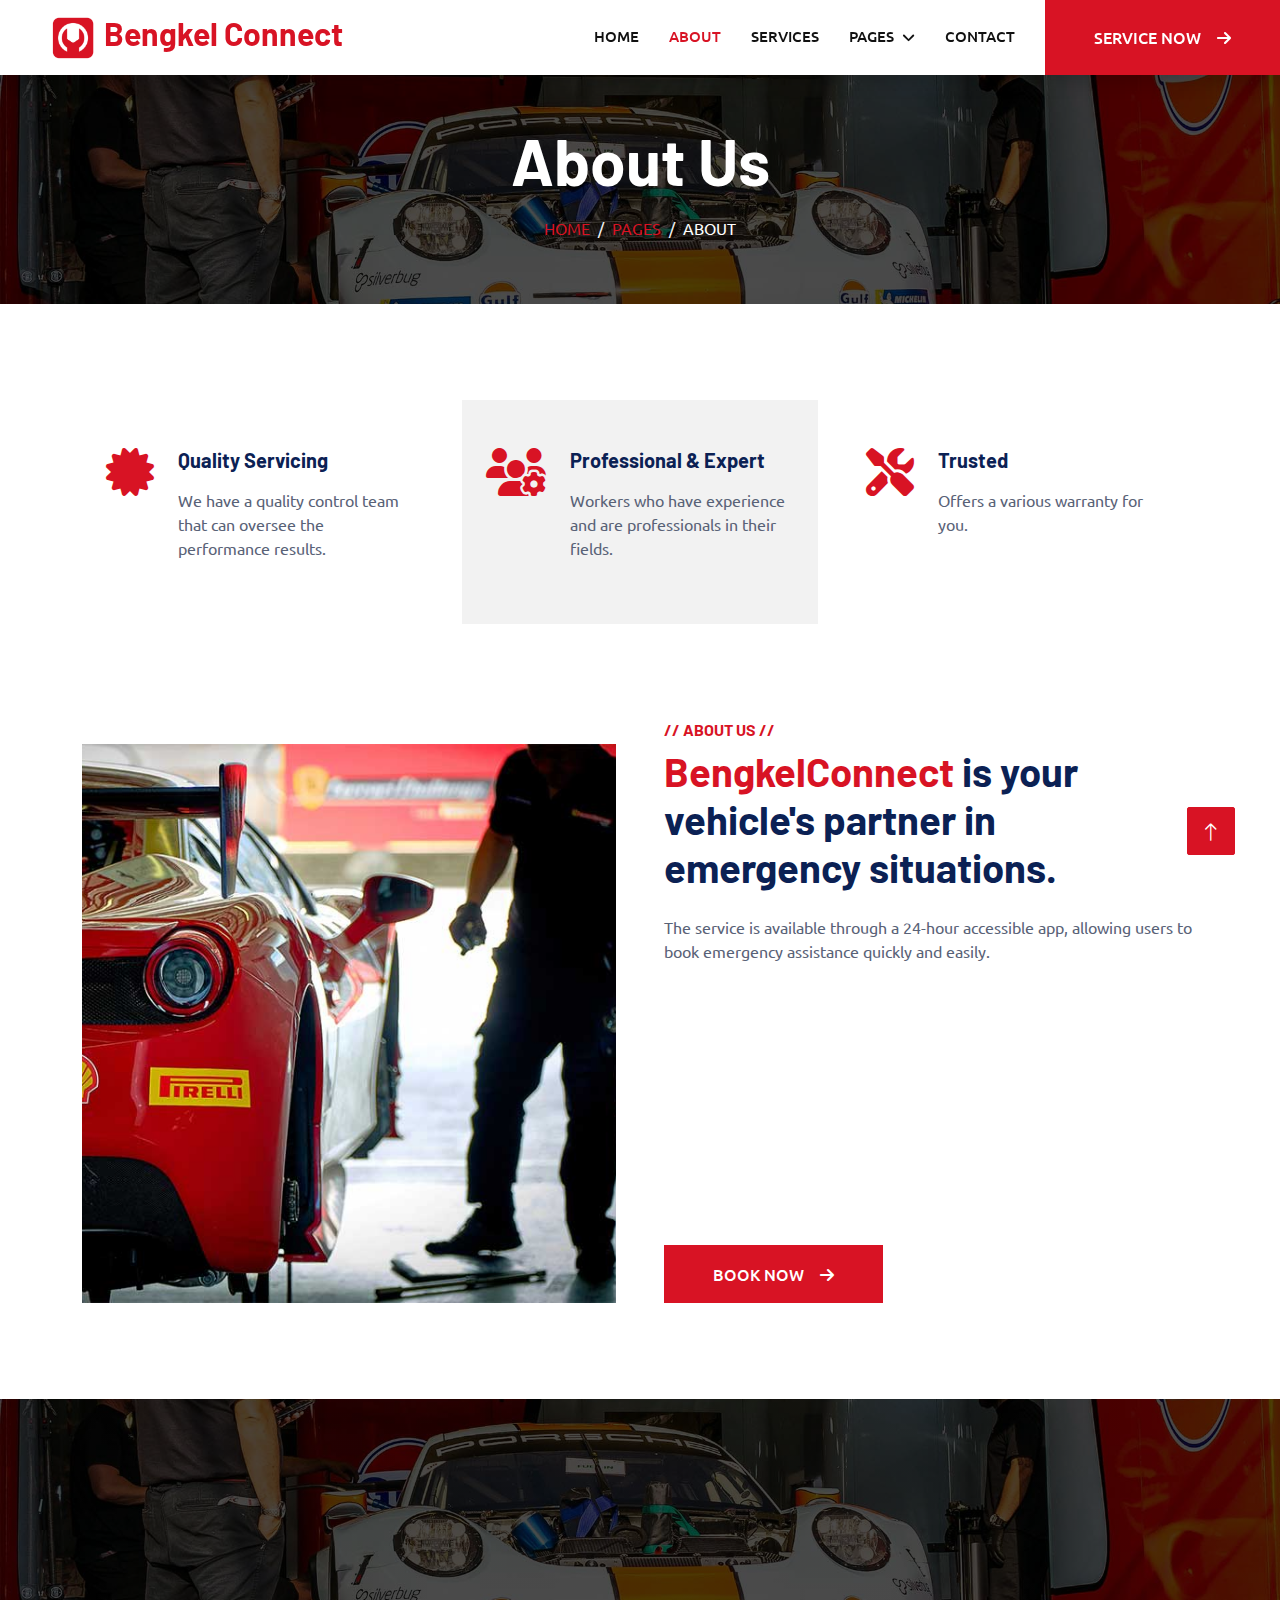
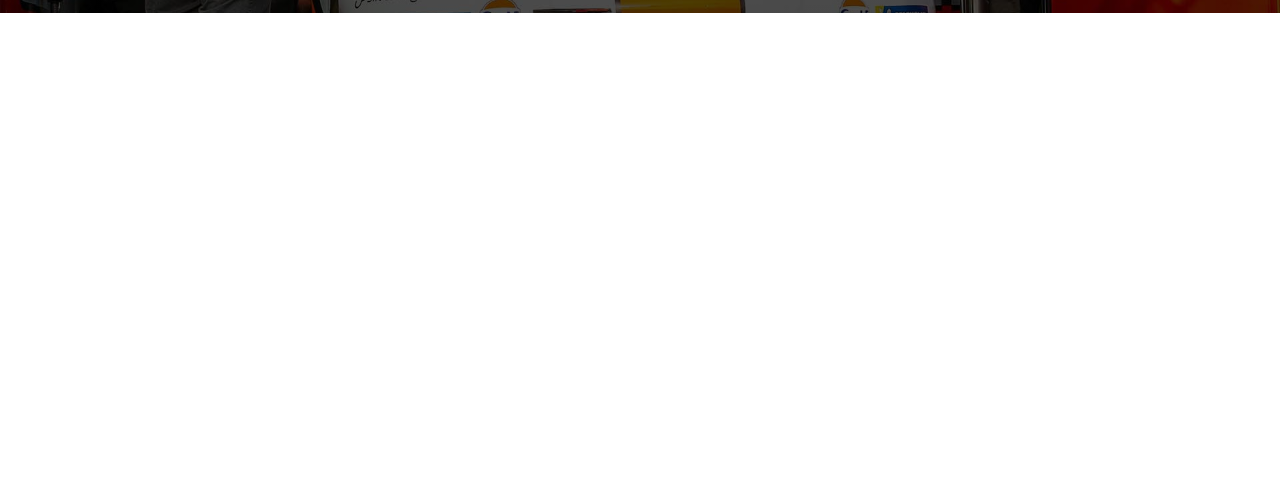
<file: about.html>
<!DOCTYPE html>
<html lang="en">
  <head>
    <meta charset="utf-8" />
    <title>BengkelConnect</title>
    <meta content="width=device-width, initial-scale=1.0" name="viewport" />
    <meta content="" name="keywords" />
    <meta content="" name="description" />

    <!-- Favicon -->
    <link href="img/favicon.ico" rel="icon" />

    <!-- Google Web Fonts -->
    <link rel="preconnect" href="https://fonts.googleapis.com" />
    <link rel="preconnect" href="https://fonts.gstatic.com" crossorigin />
    <link href="https://fonts.googleapis.com/css2?family=Barlow:wght@600;700&family=Ubuntu:wght@400;500&display=swap" rel="stylesheet" />

    <!-- Icon Font Stylesheet -->
    <link href="https://cdnjs.cloudflare.com/ajax/libs/font-awesome/5.10.0/css/all.min.css" rel="stylesheet" />
    <link href="https://cdn.jsdelivr.net/npm/bootstrap-icons@1.4.1/font/bootstrap-icons.css" rel="stylesheet" />

    <!-- Libraries Stylesheet -->
    <link href="lib/animate/animate.min.css" rel="stylesheet" />
    <link href="lib/owlcarousel/assets/owl.carousel.min.css" rel="stylesheet" />
    <link href="lib/tempusdominus/css/tempusdominus-bootstrap-4.min.css" rel="stylesheet" />
    <link rel="stylesheet" href="https://cdnjs.cloudflare.com/ajax/libs/font-awesome/6.5.2/css/all.min.css" />

    <!-- Customized Bootstrap Stylesheet -->
    <link href="css/bootstrap.min.css" rel="stylesheet" />

    <!-- Template Stylesheet -->
    <link href="css/style.css" rel="stylesheet" />
  </head>

  <body>
    <!-- Spinner Start -->
    <div id="spinner" class="show bg-white position-fixed translate-middle w-100 vh-100 top-50 start-50 d-flex align-items-center justify-content-center">
      <div class="spinner-border text-primary" style="width: 3rem; height: 3rem" role="status">
        <span class="sr-only">Loading...</span>
      </div>
    </div>
    <!-- Spinner End -->

    <!-- Topbar Start -->
    <!-- <div class="container-fluid bg-light p-0">
      <div class="row gx-0 d-none d-lg-flex">
        <div class="col-lg-7 px-5 text-start">
          <div class="h-100 d-inline-flex align-items-center py-3 me-4">
            <small class="fa fa-map-marker-alt text-primary me-2"></small>
            <small>123 Street, New York, USA</small>
          </div>
          <div class="h-100 d-inline-flex align-items-center py-3">
            <small class="far fa-clock text-primary me-2"></small>
            <small>Mon - Fri : 09.00 AM - 09.00 PM</small>
          </div>
        </div>
        <div class="col-lg-5 px-5 text-end">
          <div class="h-100 d-inline-flex align-items-center py-3 me-4">
            <small class="fa fa-phone-alt text-primary me-2"></small>
            <small>+012 345 6789</small>
          </div>
          <div class="h-100 d-inline-flex align-items-center">
            <a class="btn btn-sm-square bg-white text-primary me-1" href=""><i class="fab fa-facebook-f"></i></a>
            <a class="btn btn-sm-square bg-white text-primary me-1" href=""><i class="fab fa-twitter"></i></a>
            <a class="btn btn-sm-square bg-white text-primary me-1" href=""><i class="fab fa-linkedin-in"></i></a>
            <a class="btn btn-sm-square bg-white text-primary me-0" href=""><i class="fab fa-instagram"></i></a>
          </div>
        </div>
      </div>
    </div> -->
    <!-- Topbar End -->

    <!-- Navbar Start -->
    <nav class="navbar navbar-expand-lg bg-white navbar-light shadow sticky-top p-0">
      <a href="index.html" class="navbar-brand d-flex align-items-center px-4 px-lg-5">
        <h2 class="m-0 text-primary"><img src="./img/logo.png" width="50" height="50" alt="" /> Bengkel Connect</h2>
      </a>
      <button type="button" class="navbar-toggler me-4" data-bs-toggle="collapse" data-bs-target="#navbarCollapse">
        <span class="navbar-toggler-icon"></span>
      </button>
      <div class="collapse navbar-collapse" id="navbarCollapse ">
        <div class="navbar-nav ms-auto p-4 p-lg-0">
          <a href="index.html" class="nav-item nav-link">Home</a>
          <a href="about.html" class="nav-item nav-link active">About</a>
          <a href="service.html" class="nav-item nav-link">Services</a>
          <div class="nav-item dropdown">
            <a href="#" class="nav-link dropdown-toggle" data-bs-toggle="dropdown">Pages</a>
            <div class="dropdown-menu fade-up m-0">
              <a href="booking.html" class="dropdown-item">Booking</a>
              <a href="team.html" class="dropdown-item">Technicians</a>
              <a href="testimonial.html" class="dropdown-item">Testimonial</a>
              <a href="blog.html" class="dropdown-item">Blog</a>
            </div>
          </div>
          <a href="contact.html" class="nav-item nav-link">Contact</a>
        </div>
        <a href="https://wa.me/+6285718642508" class="btn btn-primary py-4 px-5 d-none d-lg-block">Service Now<i class="fa fa-arrow-right ms-3"></i></a>
      </div>
    </nav>
    <!-- Navbar End -->

    <!-- Page Header Start -->
    <div class="container-fluid page-header mb-5 p-0" style="background-image: url(img/carousel-bg-1.jpg)">
      <div class="container-fluid page-header-inner py-5">
        <div class="container text-center">
          <h1 class="display-3 text-white mb-3 animated slideInDown">About Us</h1>
          <nav aria-label="breadcrumb">
            <ol class="breadcrumb justify-content-center text-uppercase">
              <li class="breadcrumb-item"><a href="#">Home</a></li>
              <li class="breadcrumb-item"><a href="#">Pages</a></li>
              <li class="breadcrumb-item text-white active" aria-current="page">About</li>
            </ol>
          </nav>
        </div>
      </div>
    </div>
    <!-- Page Header End -->

    <!-- Service Start -->
    <div class="container-xxl py-5">
      <div class="container">
        <div class="row g-4">
          <div class="col-lg-4 col-md-6 wow fadeInUp" data-wow-delay="0.1s">
            <div class="d-flex py-5 px-4">
              <i class="fa fa-certificate fa-3x text-primary flex-shrink-0"></i>
              <div class="ps-4">
                <h5 class="mb-3">Quality Servicing</h5>
                <p>We have a quality control team that can oversee the performance results.</p>
              </div>
            </div>
          </div>
          <div class="col-lg-4 col-md-6 wow fadeInUp" data-wow-delay="0.3s">
            <div class="d-flex bg-light py-5 px-4">
              <i class="fa fa-users-cog fa-3x text-primary flex-shrink-0"></i>
              <div class="ps-4">
                <h5 class="mb-3">Professional & Expert</h5>
                <p>Workers who have experience and are professionals in their fields.</p>
              </div>
            </div>
          </div>
          <div class="col-lg-4 col-md-6 wow fadeInUp" data-wow-delay="0.5s">
            <div class="d-flex py-5 px-4">
              <i class="fa fa-tools fa-3x text-primary flex-shrink-0"></i>
              <div class="ps-4">
                <h5 class="mb-3">Trusted</h5>
                <p>Offers a various warranty for you.</p>
              </div>
            </div>
          </div>
        </div>
      </div>
    </div>
    <!-- Service End -->

    <!-- About Start -->
    <div class="container-xxl py-5">
      <div class="container">
        <div class="row g-5">
          <div class="col-lg-6 pt-4" style="min-height: 400px">
            <div class="position-relative h-100 wow fadeIn" data-wow-delay="0.1s">
              <img class="position-absolute img-fluid w-100 h-100" src="img/about.jpg" style="object-fit: cover" alt="" />
            </div>
          </div>
          <div class="col-lg-6">
            <h6 class="text-primary text-uppercase">// About Us //</h6>
            <h1 class="mb-4"><span class="text-primary">BengkelConnect</span> is your vehicle's partner in emergency situations.</h1>
            <p class="mb-4">The service is available through a 24-hour accessible app, allowing users to book emergency assistance quickly and easily.</p>
            <div class="row g-4 mb-3 pb-3">
              <div class="col-12 wow fadeIn" data-wow-delay="0.1s">
                <div class="d-flex">
                  <div class="bg-light d-flex flex-shrink-0 align-items-center justify-content-center mt-1" style="width: 45px; height: 45px">
                    <span class="fw-bold text-secondary">01</span>
                  </div>
                  <div class="ps-3">
                    <h6>Professional & Expert</h6>
                    <span>Workers who have experience and are professionals in their fields.</span>
                  </div>
                </div>
              </div>
              <div class="col-12 wow fadeIn" data-wow-delay="0.3s">
                <div class="d-flex">
                  <div class="bg-light d-flex flex-shrink-0 align-items-center justify-content-center mt-1" style="width: 45px; height: 45px">
                    <span class="fw-bold text-secondary">02</span>
                  </div>
                  <div class="ps-3">
                    <h6>Quality Servicing</h6>
                    <span>We have a quality control team that can oversee the performance results.</span>
                  </div>
                </div>
              </div>
              <div class="col-12 wow fadeIn" data-wow-delay="0.5s">
                <div class="d-flex">
                  <div class="bg-light d-flex flex-shrink-0 align-items-center justify-content-center mt-1" style="width: 45px; height: 45px">
                    <span class="fw-bold text-secondary">03</span>
                  </div>
                  <div class="ps-3">
                    <h6>Trusted</h6>
                    <span>Offers a various warranty for you.</span>
                  </div>
                </div>
              </div>
            </div>
            <a href="https://wa.me/+6285718642508" class="btn btn-primary py-3 px-5">Book Now<i class="fa fa-arrow-right ms-3"></i></a>
          </div>
        </div>
      </div>
    </div>
    <!-- About End -->

    <!-- Fact Start -->
    <div class="container-fluid fact bg-dark my-5 py-5">
      <div class="container">
        <div class="row g-4">
          <div class="col-md-6 col-lg-3 text-center wow fadeIn" data-wow-delay="0.1s">
            <i class="fa fa-check fa-2x text-white mb-3"></i>
            <h2 class="text-white mb-2" data-toggle="counter-up">0</h2>
            <p class="text-white mb-0">Years Experience</p>
          </div>
          <div class="col-md-6 col-lg-3 text-center wow fadeIn" data-wow-delay="0.3s">
            <i class="fa fa-users-cog fa-2x text-white mb-3"></i>
            <h2 class="text-white mb-2" data-toggle="counter-up">4</h2>
            <p class="text-white mb-0">Expert Technicians</p>
          </div>
          <div class="col-md-6 col-lg-3 text-center wow fadeIn" data-wow-delay="0.5s">
            <i class="fa fa-warehouse fa-2x text-white mb-3"></i>
            <h2 class="text-white mb-2" data-toggle="counter-up">5</h2>
            <p class="text-white mb-0">Connected Repair Shop</p>
          </div>
          <div class="col-md-6 col-lg-3 text-center wow fadeIn" data-wow-delay="0.7s">
            <i class="fa fa-car fa-2x text-white mb-3"></i>
            <h2 class="text-white mb-2" data-toggle="counter-up">0</h2>
            <p class="text-white mb-0">Completed Projects</p>
          </div>
        </div>
      </div>
    </div>
    <!-- Fact End -->

    <!-- Team Start -->
    <!-- <div class="container-xxl py-5">
      <div class="container">
        <div class="text-center wow fadeInUp" data-wow-delay="0.1s">
          <h6 class="text-primary text-uppercase">// Our Technicians //</h6>
          <h1 class="mb-5">Our Expert Technicians</h1>
        </div>
        <div class="row g-3">
          <div class="col-lg-3 col-md-6 wow fadeInUp" data-wow-delay="0.3s">
            <div class="team-item">
              <div class="position-relative overflow-hidden">
                <img class="img-fluid" src="img/reza.jpg" alt="" />
                <div class="team-overlay position-absolute start-0 top-0 w-100 h-100">
                  <a class="btn btn-square mx-1" href="https://wa.me/+6285314304091"><i class="fa-brands fa-whatsapp"></i></a>
                  <a class="btn btn-square mx-1" href="https://www.instagram.com/rezafitra11/"><i class="fab fa-instagram"></i></a>
                </div>
              </div>
              <div class="bg-light text-center p-4">
                <h5 class="fw-bold mb-0">Reza Fitra Tri Rezaldi</h5>
              </div>
            </div>
          </div>
          <div class="col-lg-3 col-md-6 wow fadeInUp" data-wow-delay="0.5s">
            <div class="team-item">
              <div class="position-relative overflow-hidden">
                <img class="img-fluid" src="img/tubagus.jpg" alt="" />
                <div class="team-overlay position-absolute start-0 top-0 w-100 h-100">
                  <a class="btn btn-square mx-1" href="https://wa.me/+628991245443"><i class="fa-brands fa-whatsapp"></i></a>
                  <a class="btn btn-square mx-1" href="https://www.instagram.com/tebeeeeq/"><i class="fab fa-instagram"></i></a>
                </div>
              </div>
              <div class="bg-light text-center p-4">
                <h5 class="fw-bold mb-0">Tubagus Hidyatullah</h5>
              </div>
            </div>
          </div>
          <div class="col-lg-3 col-md-6 wow fadeInUp" data-wow-delay="0.7s">
            <div class="team-item">
              <div class="position-relative overflow-hidden">
                <img class="img-fluid" src="img/ruli.jpg" alt="" />
                <div class="team-overlay position-absolute start-0 top-0 w-100 h-100">
                  <a class="btn btn-square mx-1" href="https://wa.me/+6289668059244"><i class="fa-brands fa-whatsapp"></i></a>
                  <a class="btn btn-square mx-1" href="https://www.instagram.com/rly9.9/"><i class="fab fa-instagram"></i></a>
                </div>
              </div>
              <div class="bg-light text-center p-4">
                <h5 class="fw-bold mb-0">Ruli Hafi Pratama</h5>
              </div>
            </div>
          </div>
          <div class="col-lg-3 col-md-6 wow fadeInUp" data-wow-delay="0.9s">
            <div class="team-item">
              <div class="position-relative overflow-hidden">
                <img class="img-fluid" src="img/rayhan.jpg" alt="" />
                <div class="team-overlay position-absolute start-0 top-0 w-100 h-100">
                  <a class="btn btn-square mx-1" href="https://wa.me/+6285156903678"><i class="fa-brands fa-whatsapp"></i></a>
                  <a class="btn btn-square mx-1" href="https://www.instagram.com/rayhankhafiz/"><i class="fab fa-instagram"></i></a>
                </div>
              </div>
              <div class="bg-light text-center p-4">
                <h5 class="fw-bold mb-0">Muhammad Rayhan Khafiz</h5>
              </div>
            </div>
          </div>
        </div>
      </div>
    </div> -->
    <!-- Team End -->

    <!-- Footer Start -->
    <div class="container-fluid bg-dark text-light footer pt-5 mt-5 wow fadeIn" data-wow-delay="0.1s">
      <div class="container py-5">
        <div class="row g-5">
          <div class="col-lg-3 col-md-6">
            <h4 class="text-light mb-4">Address</h4>
            <p class="mb-2"><i class="fa fa-map-marker-alt me-3"></i>Ciputat, Tanggerang, Indonesia</p>
            <p class="mb-2"><i class="fa fa-phone-alt me-3"></i>+6285718642508</p>
            <p class="mb-2"><i class="fa fa-envelope me-3"></i>bengkelconnect@gmail.com</p>
            <div class="d-flex pt-2">
              <a class="btn btn-outline-light btn-social" href="https://wa.me/+6285718642508"><i class="fab fa-whatsapp"></i></a>
              <a class="btn btn-outline-light btn-social" href="https://www.instagram.com/danarre_/"><i class="fab fa-instagram"></i></a>
              <a class="btn btn-outline-light btn-social" href=""><i class="fab fa-linkedin-in"></i></a>
            </div>
          </div>
          <div class="col-lg-3 col-md-6">
            <h4 class="text-light mb-4">Opening Hours</h4>
            <h6 class="text-light">Monday - Sunday:</h6>
            <p class="mb-4">00.00 AM - 23.59 PM</p>
          </div>
          <div class="col-lg-3 col-md-6">
            <h4 class="text-light mb-4">Services</h4>
            <a class="btn btn-link" href="./service.html">Bengkel Towing</a>
            <a class="btn btn-link" href="./service.html">Bengkel Service</a>
            <a class="btn btn-link" href="./service.html">HaloMon</a>
          </div>
          <div class="col-lg-3 col-md-6">
            <h4 class="text-light mb-4">Newsletter</h4>
            <div class="position-relative mx-auto" style="max-width: 400px">
              <input class="form-control border-0 w-100 py-3 ps-4 pe-5" type="text" placeholder="Your email" />
              <button type="button" class="btn btn-primary py-2 position-absolute top-0 end-0 mt-2 me-2">SignUp</button>
            </div>
          </div>
        </div>
      </div>
      <div class="container">
        <div class="copyright">
          <div class="row">
            <div class="col-md-6 text-center text-md-start mb-3 mb-md-0">
              &copy; <a class="border-bottom" href="#">BengkelConnect</a>, All Right Reserved.

              <!--/*** This template is free as long as you keep the footer author’s credit link/attribution link/backlink. If you'd like to use the template without the footer author’s credit link/attribution link/backlink, you can purchase the Credit Removal License from "https://htmlcodex.com/credit-removal". Thank you for your support. ***/-->
              Designed By <a class="border-bottom">MEA</a>
            </div>
            <div class="col-md-6 text-center text-md-end">
              <div class="footer-menu">
                <a href="">Home</a>
                <a href="">Cookies</a>
                <a href="">Help</a>
                <a href="">FQAs</a>
              </div>
            </div>
          </div>
        </div>
      </div>
    </div>
    <!-- Footer End -->

    <!-- Back to Top -->
    <a href="#" class="btn btn-lg btn-primary btn-lg-square back-to-top"><i class="bi bi-arrow-up"></i></a>

    <!-- JavaScript Libraries -->
    <script src="https://code.jquery.com/jquery-3.4.1.min.js"></script>
    <script src="https://cdn.jsdelivr.net/npm/bootstrap@5.0.0/dist/js/bootstrap.bundle.min.js"></script>
    <script src="lib/wow/wow.min.js"></script>
    <script src="lib/easing/easing.min.js"></script>
    <script src="lib/waypoints/waypoints.min.js"></script>
    <script src="lib/counterup/counterup.min.js"></script>
    <script src="lib/owlcarousel/owl.carousel.min.js"></script>
    <script src="lib/tempusdominus/js/moment.min.js"></script>
    <script src="lib/tempusdominus/js/moment-timezone.min.js"></script>
    <script src="lib/tempusdominus/js/tempusdominus-bootstrap-4.min.js"></script>

    <!-- Template Javascript -->
    <script src="js/main.js"></script>
  </body>
</html>
</file>
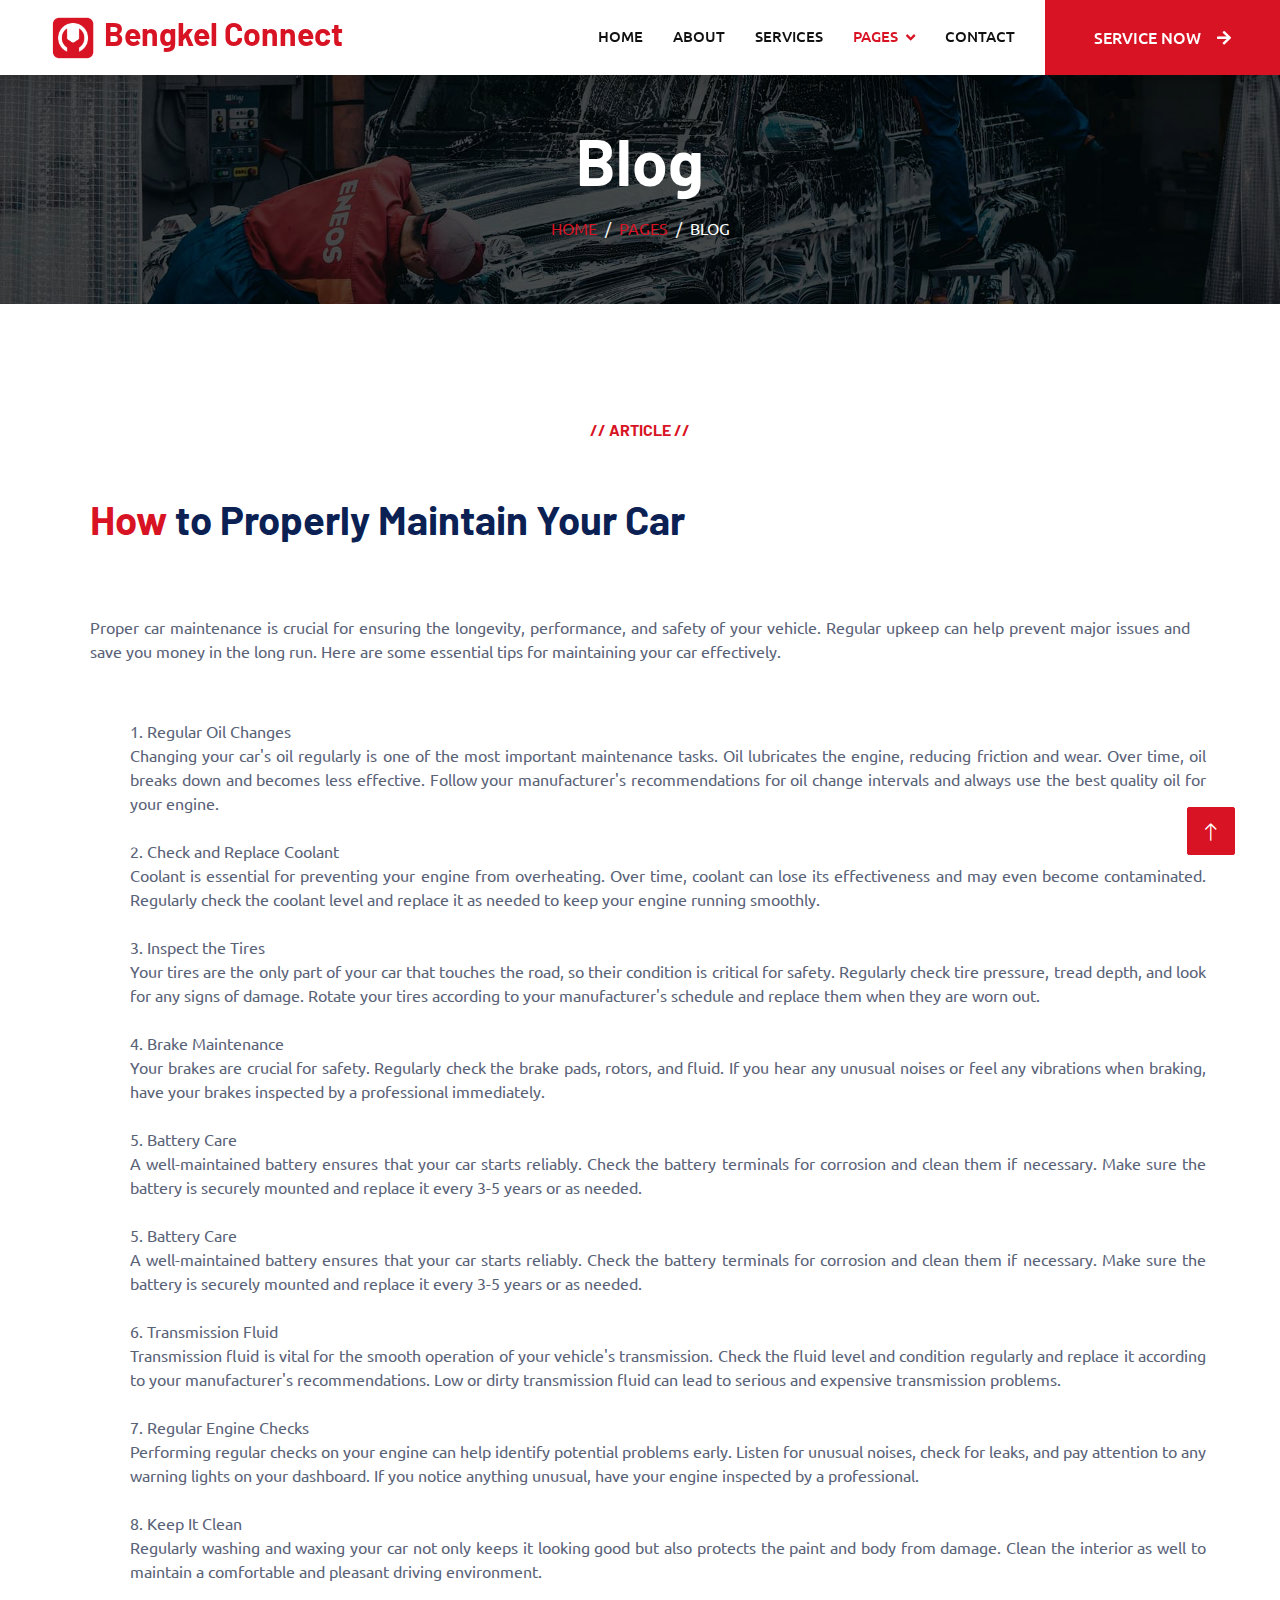
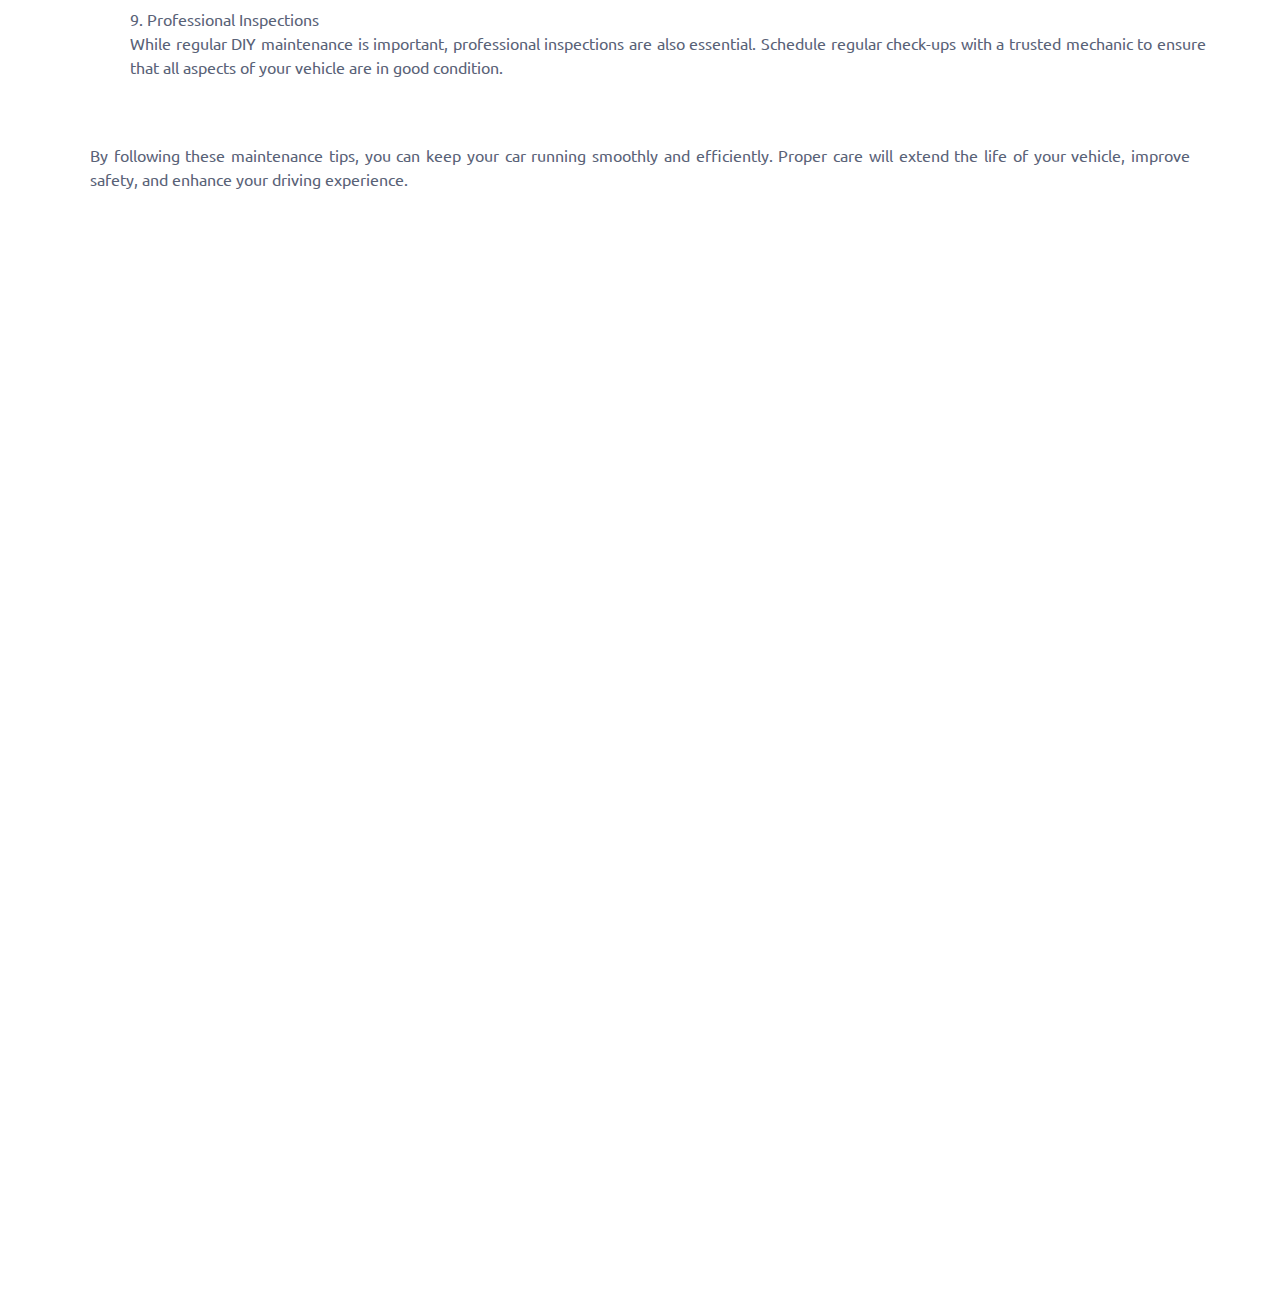
<file: blog.html>
<!DOCTYPE html>
<html lang="en">
  <head>
    <meta charset="utf-8" />
    <title>BengkelConnect</title>
    <meta content="width=device-width, initial-scale=1.0" name="viewport" />
    <meta content="" name="keywords" />
    <meta content="" name="description" />

    <!-- Favicon -->
    <link href="img/favicon.ico" rel="icon" />

    <!-- Google Web Fonts -->
    <link rel="preconnect" href="https://fonts.googleapis.com" />
    <link rel="preconnect" href="https://fonts.gstatic.com" crossorigin />
    <link href="https://fonts.googleapis.com/css2?family=Barlow:wght@600;700&family=Ubuntu:wght@400;500&display=swap" rel="stylesheet" />

    <!-- Icon Font Stylesheet -->
    <link href="https://cdnjs.cloudflare.com/ajax/libs/font-awesome/5.10.0/css/all.min.css" rel="stylesheet" />
    <link href="https://cdn.jsdelivr.net/npm/bootstrap-icons@1.4.1/font/bootstrap-icons.css" rel="stylesheet" />

    <!-- Libraries Stylesheet -->
    <link href="lib/animate/animate.min.css" rel="stylesheet" />
    <link href="lib/owlcarousel/assets/owl.carousel.min.css" rel="stylesheet" />
    <link href="lib/tempusdominus/css/tempusdominus-bootstrap-4.min.css" rel="stylesheet" />

    <!-- Customized Bootstrap Stylesheet -->
    <link href="css/bootstrap.min.css" rel="stylesheet" />

    <!-- Template Stylesheet -->
    <link href="css/style.css" rel="stylesheet" />
  </head>

  <body>
    <!-- Spinner Start -->
    <div id="spinner" class="show bg-white position-fixed translate-middle w-100 vh-100 top-50 start-50 d-flex align-items-center justify-content-center">
      <div class="spinner-border text-primary" style="width: 3rem; height: 3rem" role="status">
        <span class="sr-only">Loading...</span>
      </div>
    </div>
    <!-- Spinner End -->

    <!-- Navbar Start -->
    <nav class="navbar navbar-expand-lg bg-white navbar-light shadow sticky-top p-0">
      <a href="index.html" class="navbar-brand d-flex align-items-center px-4 px-lg-5">
        <h2 class="m-0 text-primary"><img src="./img/logo.png" width="50" height="50" alt="" /> Bengkel Connect</h2>
      </a>
      <button type="button" class="navbar-toggler me-4" data-bs-toggle="collapse" data-bs-target="#navbarCollapse">
        <span class="navbar-toggler-icon"></span>
      </button>
      <div class="collapse navbar-collapse" id="navbarCollapse ">
        <div class="navbar-nav ms-auto p-4 p-lg-0">
          <a href="index.html" class="nav-item nav-link">Home</a>
          <a href="about.html" class="nav-item nav-link">About</a>
          <a href="service.html" class="nav-item nav-link">Services</a>
          <div class="nav-item dropdown">
            <a href="#" class="nav-link dropdown-toggle active" data-bs-toggle="dropdown">Pages</a>
            <div class="dropdown-menu fade-up m-0">
              <a href="booking.html" class="dropdown-item">Booking</a>
              <a href="team.html" class="dropdown-item">Technicians</a>
              <a href="testimonial.html" class="dropdown-item">Testimonial</a>
              <a href="blog.html" class="dropdown-item active">Blog</a>
            </div>
          </div>
          <a href="contact.html" class="nav-item nav-link">Contact</a>
        </div>
        <a href="https://wa.me/+6285718642508" class="btn btn-primary py-4 px-5 d-none d-lg-block">Service Now<i class="fa fa-arrow-right ms-3"></i></a>
      </div>
    </nav>
    <!-- Navbar End -->

    <!-- Page Header Start -->
    <div class="container-fluid page-header mb-5 p-0" style="background-image: url(img/carousel-bg-2.jpg)">
      <div class="container-fluid page-header-inner py-5">
        <div class="container text-center">
          <h1 class="display-3 text-white mb-3 animated slideInDown">Blog</h1>
          <nav aria-label="breadcrumb">
            <ol class="breadcrumb justify-content-center text-uppercase">
              <li class="breadcrumb-item"><a href="#">Home</a></li>
              <li class="breadcrumb-item"><a href="#">Pages</a></li>
              <li class="breadcrumb-item text-white active" aria-current="page">Blog</li>
            </ol>
          </nav>
        </div>
      </div>
    </div>
    <!-- Page Header End -->

    <!-- artikel end -->
    <div class="container-xxl py-5" style="padding: 40px">
      <div class="container" style="padding: 20px; text-align: justify">
        <div class="row g-5">
          <h6 class="text-primary text-uppercase text-center">// article //</h6>
          <h1 class="mb-4"><span class="text-primary">How </span>to Properly Maintain Your Car</h1>
          <p class="mb-2">
            Proper car maintenance is crucial for ensuring the longevity, performance, and safety of your vehicle. Regular upkeep can help prevent major issues and save you money in the long run. Here are some essential tips for maintaining
            your car effectively.
          </p>
          <div style="margin-left: 40px">
            <p class="mb-4 me-4">
              <span>1. Regular Oil Changes</span><br />
              Changing your car's oil regularly is one of the most important maintenance tasks. Oil lubricates the engine, reducing friction and wear. Over time, oil breaks down and becomes less effective. Follow your manufacturer's
              recommendations for oil change intervals and always use the best quality oil for your engine.
            </p>
            <p class="mb-4 me-4">
              <span>2. Check and Replace Coolant</span><br />
              Coolant is essential for preventing your engine from overheating. Over time, coolant can lose its effectiveness and may even become contaminated. Regularly check the coolant level and replace it as needed to keep your engine
              running smoothly.
            </p>
            <p class="mb-4 me-4">
              <span>3. Inspect the Tires</span><br />
              Your tires are the only part of your car that touches the road, so their condition is critical for safety. Regularly check tire pressure, tread depth, and look for any signs of damage. Rotate your tires according to your
              manufacturer's schedule and replace them when they are worn out.
            </p>
            <p class="mb-4 me-4">
              <span>4. Brake Maintenance</span><br />
              Your brakes are crucial for safety. Regularly check the brake pads, rotors, and fluid. If you hear any unusual noises or feel any vibrations when braking, have your brakes inspected by a professional immediately.
            </p>
            <p class="mb-4 me-4">
              <span>5. Battery Care</span><br />
              A well-maintained battery ensures that your car starts reliably. Check the battery terminals for corrosion and clean them if necessary. Make sure the battery is securely mounted and replace it every 3-5 years or as needed.
            </p>
            <p class="mb-4 me-4">
              <span>5. Battery Care</span><br />
              A well-maintained battery ensures that your car starts reliably. Check the battery terminals for corrosion and clean them if necessary. Make sure the battery is securely mounted and replace it every 3-5 years or as needed.
            </p>
            <p class="mb-4 me-4">
              <span>6. Transmission Fluid </span><br />
              Transmission fluid is vital for the smooth operation of your vehicle's transmission. Check the fluid level and condition regularly and replace it according to your manufacturer's recommendations. Low or dirty transmission
              fluid can lead to serious and expensive transmission problems.
            </p>
            <p class="mb-4 me-4">
              <span>7. Regular Engine Checks </span><br />
              Performing regular checks on your engine can help identify potential problems early. Listen for unusual noises, check for leaks, and pay attention to any warning lights on your dashboard. If you notice anything unusual, have
              your engine inspected by a professional.
            </p>
            <p class="mb-4 me-4">
              <span>8. Keep It Clean</span><br />
              Regularly washing and waxing your car not only keeps it looking good but also protects the paint and body from damage. Clean the interior as well to maintain a comfortable and pleasant driving environment.
            </p>
            <p class="me-4">
              <span>9. Professional Inspections</span><br />
              While regular DIY maintenance is important, professional inspections are also essential. Schedule regular check-ups with a trusted mechanic to ensure that all aspects of your vehicle are in good condition.
            </p>
          </div>
          <p class="mb-2 me-4">By following these maintenance tips, you can keep your car running smoothly and efficiently. Proper care will extend the life of your vehicle, improve safety, and enhance your driving experience.</p>
        </div>
      </div>
    </div>

    <!-- Other Article Start -->
    <div class="container-xxl py-5 wow fadeInUp" data-wow-delay="0.1s">
      <div class="container">
        <div class="text-center">
          <h1 class="mb-5">Other Article</h1>
        </div>
        <div class="owl-carousel testimonial-carousel position-relative">
          <div class="testimonial-item text-center">
            <h5 class="mb-0">The Ultimate Guide to Car Maintenance: Tips for Every Driver</h5>
            <p></p>
            <div class="testimonial-text bg-light text-center p-4">
              <p class="mb-0">
                Maintaining your car is essential for ensuring its longevity and reliability. This comprehensive guide covers everything from regular oil changes to tire inspections, providing valuable tips and insights for both new and
                experienced drivers. Learn how to keep your vehicle in top condition and avoid costly repairs with practical advice you can implement today.
              </p>
            </div>
          </div>
          <div class="testimonial-item text-center">
            <h5 class="mb-0">Top 10 Car Maintenance Mistakes to Avoid</h5>
            <p></p>
            <div class="testimonial-text bg-light text-center p-4">
              <p class="mb-0">
                Many car owners unknowingly make mistakes that can lead to costly repairs and reduced vehicle performance. This article highlights the top 10 common car maintenance errors and offers expert advice on how to avoid them. By
                understanding these pitfalls, you can take better care of your car and ensure it runs smoothly for years to come.
              </p>
            </div>
          </div>
          <div class="testimonial-item text-center">
            <h5 class="mb-0">Essential Car Maintenance Checklist for Busy Drivers</h5>
            <p></p>
            <div class="testimonial-text bg-light text-center p-4">
              <p class="mb-0">
                For those with a hectic schedule, keeping up with car maintenance can be challenging. This article provides a streamlined checklist of essential maintenance tasks that even the busiest drivers can follow. From monthly
                inspections to seasonal preparations, this guide ensures your car stays in great shape without taking up too much of your time.
              </p>
            </div>
          </div>
          <div class="testimonial-item text-center">
            <h5 class="mb-0">Winter Car Care: How to Prepare Your Vehicle for Cold Weather</h5>
            <p></p>
            <div class="testimonial-text bg-light text-center p-4">
              <p class="mb-0">
                Winter can be tough on your vehicle, but with the right preparation, you can avoid common cold-weather issues. This article offers a detailed guide on winter car care, including tips on antifreeze, battery maintenance, and
                tire care. Learn how to protect your car from harsh winter conditions and ensure it performs reliably throughout the season.
              </p>
            </div>
          </div>
        </div>
      </div>
    </div>
    <!-- Other Article End -->

    <!-- Footer Start -->
    <div class="container-fluid bg-dark text-light footer pt-5 mt-5 wow fadeIn" data-wow-delay="0.1s">
      <div class="container py-5">
        <div class="row g-5">
          <div class="col-lg-3 col-md-6">
            <h4 class="text-light mb-4">Address</h4>
            <p class="mb-2"><i class="fa fa-map-marker-alt me-3"></i>Ciputat, Tanggerang, Indonesia</p>
            <p class="mb-2"><i class="fa fa-phone-alt me-3"></i>+6285718642508</p>
            <p class="mb-2"><i class="fa fa-envelope me-3"></i>bengkelconnect@gmail.com</p>
            <div class="d-flex pt-2">
              <a class="btn btn-outline-light btn-social" href="https://wa.me/+6285718642508"><i class="fab fa-whatsapp"></i></a>
              <a class="btn btn-outline-light btn-social" href="https://www.instagram.com/danarre_/"><i class="fab fa-instagram"></i></a>
              <a class="btn btn-outline-light btn-social" href=""><i class="fab fa-linkedin-in"></i></a>
            </div>
          </div>
          <div class="col-lg-3 col-md-6">
            <h4 class="text-light mb-4">Opening Hours</h4>
            <h6 class="text-light">Monday - Sunday:</h6>
            <p class="mb-4">00.00 AM - 23.59 PM</p>
          </div>
          <div class="col-lg-3 col-md-6">
            <h4 class="text-light mb-4">Services</h4>
            <a class="btn btn-link" href="./service.html">Bengkel Towing</a>
            <a class="btn btn-link" href="./service.html">Bengkel Service</a>
            <a class="btn btn-link" href="./service.html">HaloMon</a>
          </div>
          <div class="col-lg-3 col-md-6">
            <h4 class="text-light mb-4">Newsletter</h4>
            <div class="position-relative mx-auto" style="max-width: 400px">
              <input class="form-control border-0 w-100 py-3 ps-4 pe-5" type="text" placeholder="Your email" />
              <button type="button" class="btn btn-primary py-2 position-absolute top-0 end-0 mt-2 me-2">SignUp</button>
            </div>
          </div>
        </div>
      </div>
      <div class="container">
        <div class="copyright">
          <div class="row">
            <div class="col-md-6 text-center text-md-start mb-3 mb-md-0">
              &copy; <a class="border-bottom" href="#">BengkelConnect</a>, All Right Reserved.

              <!--/*** This template is free as long as you keep the footer author’s credit link/attribution link/backlink. If you'd like to use the template without the footer author’s credit link/attribution link/backlink, you can purchase the Credit Removal License from "https://htmlcodex.com/credit-removal". Thank you for your support. ***/-->
              Designed By <a class="border-bottom">MEA</a>
            </div>
            <div class="col-md-6 text-center text-md-end">
              <div class="footer-menu">
                <a href="">Home</a>
                <a href="">Cookies</a>
                <a href="">Help</a>
                <a href="">FQAs</a>
              </div>
            </div>
          </div>
        </div>
      </div>
    </div>
    <!-- Footer End -->

    <!-- Back to Top -->
    <a href="#" class="btn btn-lg btn-primary btn-lg-square back-to-top"><i class="bi bi-arrow-up"></i></a>

    <!-- JavaScript Libraries -->
    <script src="https://code.jquery.com/jquery-3.4.1.min.js"></script>
    <script src="https://cdn.jsdelivr.net/npm/bootstrap@5.0.0/dist/js/bootstrap.bundle.min.js"></script>
    <script src="lib/wow/wow.min.js"></script>
    <script src="lib/easing/easing.min.js"></script>
    <script src="lib/waypoints/waypoints.min.js"></script>
    <script src="lib/counterup/counterup.min.js"></script>
    <script src="lib/owlcarousel/owl.carousel.min.js"></script>
    <script src="lib/tempusdominus/js/moment.min.js"></script>
    <script src="lib/tempusdominus/js/moment-timezone.min.js"></script>
    <script src="lib/tempusdominus/js/tempusdominus-bootstrap-4.min.js"></script>

    <!-- Template Javascript -->
    <script src="js/main.js"></script>
  </body>
</html>
</file>
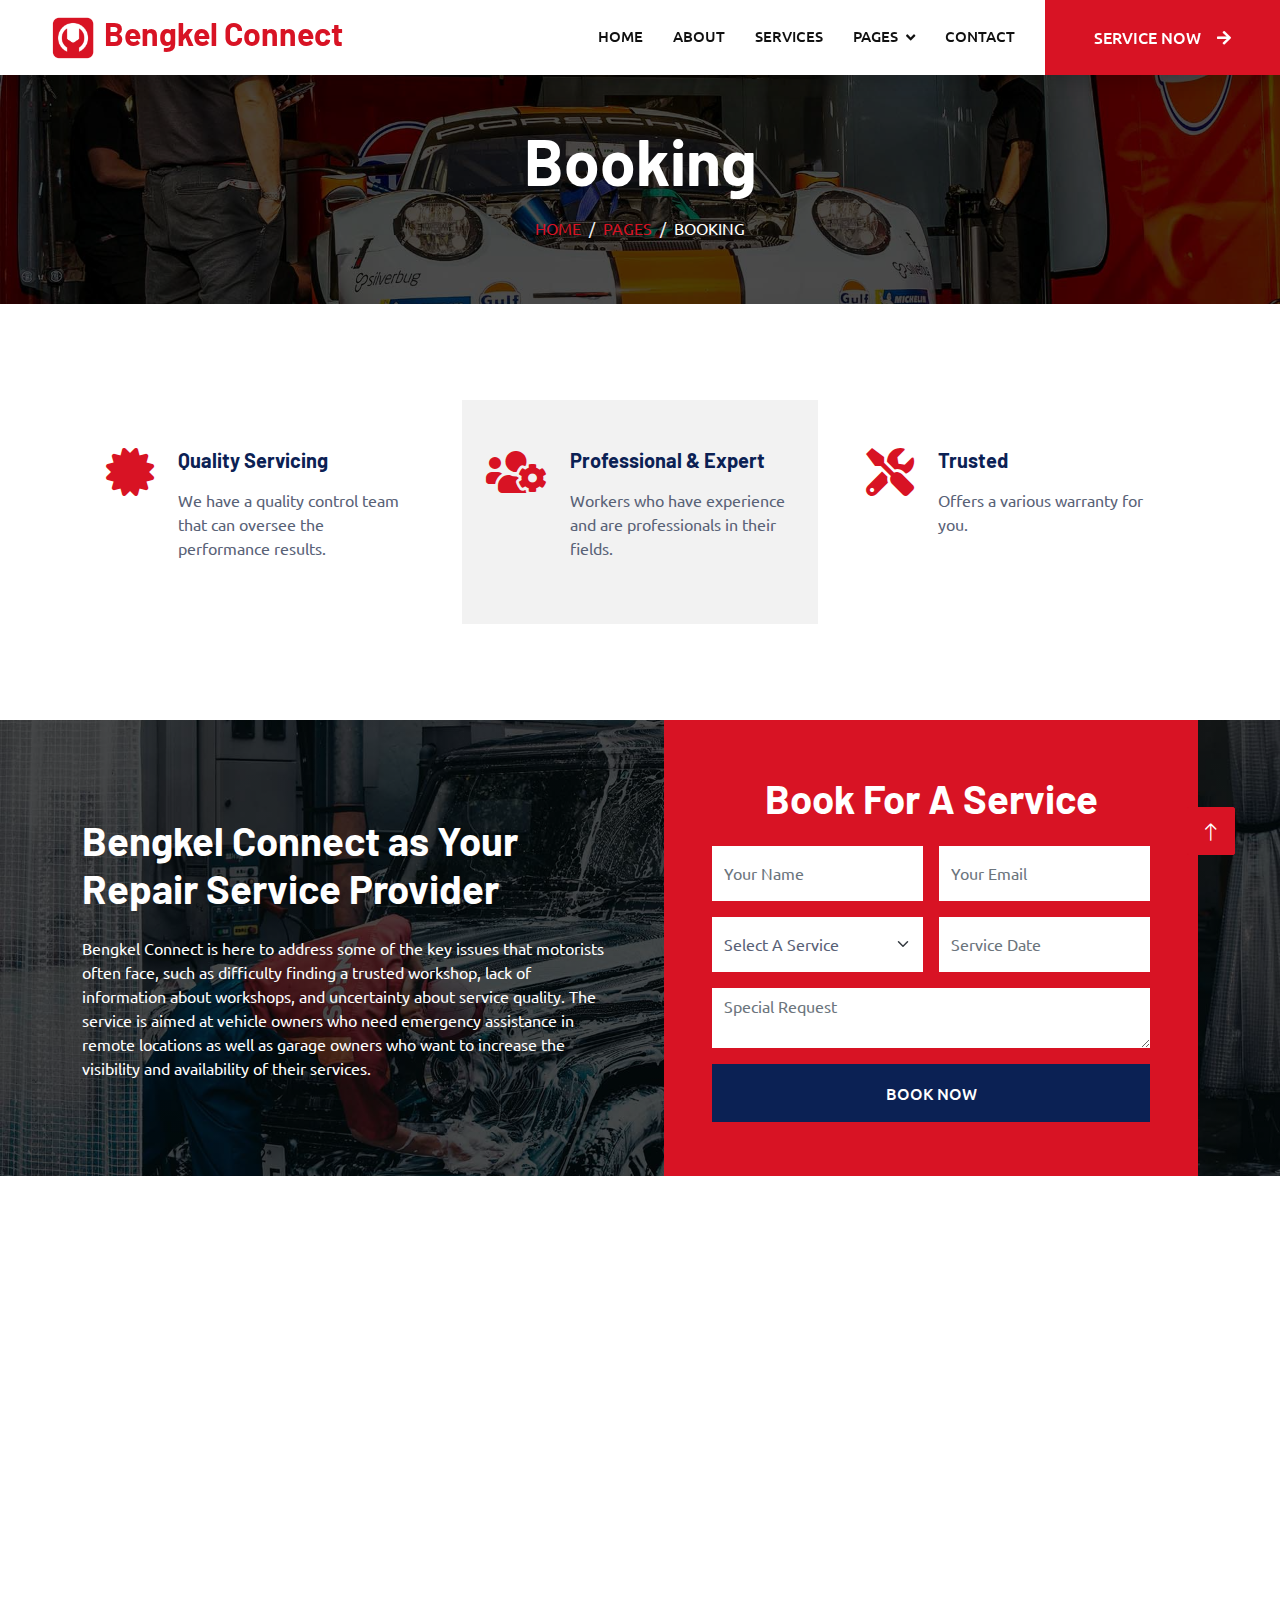
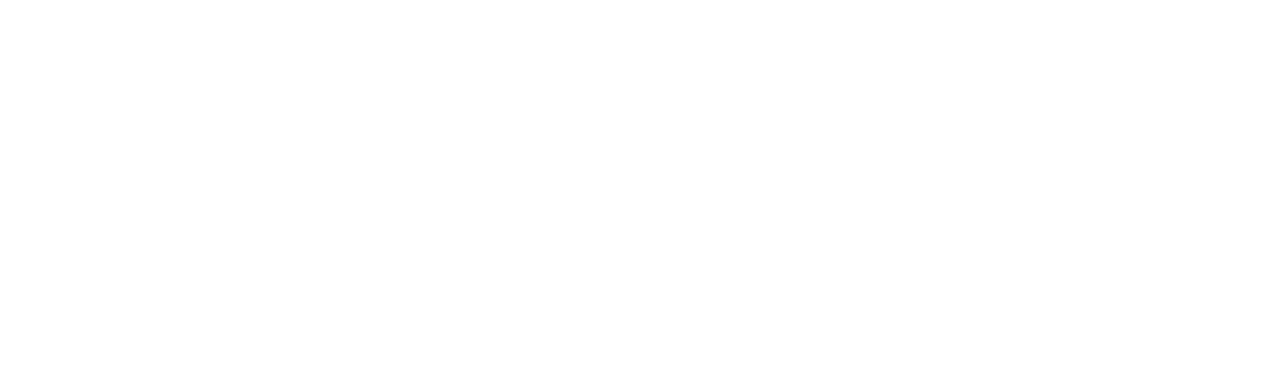
<file: booking.html>
<!DOCTYPE html>
<html lang="en">
  <head>
    <meta charset="utf-8" />
    <title>BengkelConnect</title>
    <meta content="width=device-width, initial-scale=1.0" name="viewport" />
    <meta content="" name="keywords" />
    <meta content="" name="description" />

    <!-- Favicon -->
    <link href="img/favicon.ico" rel="icon" />

    <!-- Google Web Fonts -->
    <link rel="preconnect" href="https://fonts.googleapis.com" />
    <link rel="preconnect" href="https://fonts.gstatic.com" crossorigin />
    <link href="https://fonts.googleapis.com/css2?family=Barlow:wght@600;700&family=Ubuntu:wght@400;500&display=swap" rel="stylesheet" />

    <!-- Icon Font Stylesheet -->
    <link href="https://cdnjs.cloudflare.com/ajax/libs/font-awesome/5.10.0/css/all.min.css" rel="stylesheet" />
    <link href="https://cdn.jsdelivr.net/npm/bootstrap-icons@1.4.1/font/bootstrap-icons.css" rel="stylesheet" />

    <!-- Libraries Stylesheet -->
    <link href="lib/animate/animate.min.css" rel="stylesheet" />
    <link href="lib/owlcarousel/assets/owl.carousel.min.css" rel="stylesheet" />
    <link href="lib/tempusdominus/css/tempusdominus-bootstrap-4.min.css" rel="stylesheet" />

    <!-- Customized Bootstrap Stylesheet -->
    <link href="css/bootstrap.min.css" rel="stylesheet" />

    <!-- Template Stylesheet -->
    <link href="css/style.css" rel="stylesheet" />
  </head>

  <body>
    <!-- Spinner Start -->
    <div id="spinner" class="show bg-white position-fixed translate-middle w-100 vh-100 top-50 start-50 d-flex align-items-center justify-content-center">
      <div class="spinner-border text-primary" style="width: 3rem; height: 3rem" role="status">
        <span class="sr-only">Loading...</span>
      </div>
    </div>
    <!-- Spinner End -->

    <!-- Topbar Start -->
    <!-- <div class="container-fluid bg-light p-0">
        <div class="row gx-0 d-none d-lg-flex">
            <div class="col-lg-7 px-5 text-start">
                <div class="h-100 d-inline-flex align-items-center py-3 me-4">
                    <small class="fa fa-map-marker-alt text-primary me-2"></small>
                    <small>123 Street, New York, USA</small>
                </div>
                <div class="h-100 d-inline-flex align-items-center py-3">
                    <small class="far fa-clock text-primary me-2"></small>
                    <small>Mon - Fri : 09.00 AM - 09.00 PM</small>
                </div>
            </div>
            <div class="col-lg-5 px-5 text-end">
                <div class="h-100 d-inline-flex align-items-center py-3 me-4">
                    <small class="fa fa-phone-alt text-primary me-2"></small>
                    <small>+012 345 6789</small>
                </div>
                <div class="h-100 d-inline-flex align-items-center">
                    <a class="btn btn-sm-square bg-white text-primary me-1" href=""><i class="fab fa-facebook-f"></i></a>
                    <a class="btn btn-sm-square bg-white text-primary me-1" href=""><i class="fab fa-twitter"></i></a>
                    <a class="btn btn-sm-square bg-white text-primary me-1" href=""><i class="fab fa-linkedin-in"></i></a>
                    <a class="btn btn-sm-square bg-white text-primary me-0" href=""><i class="fab fa-instagram"></i></a>
                </div>
            </div>
        </div>
    </div> -->
    <!-- Topbar End -->

    <!-- Navbar Start -->
    <nav class="navbar navbar-expand-lg bg-white navbar-light shadow sticky-top p-0">
      <a href="index.html" class="navbar-brand d-flex align-items-center px-4 px-lg-5">
        <h2 class="m-0 text-primary"><img src="./img/logo.png" width="50" height="50" alt="" /> Bengkel Connect</h2>
      </a>
      <button type="button" class="navbar-toggler me-4" data-bs-toggle="collapse" data-bs-target="#navbarCollapse">
        <span class="navbar-toggler-icon"></span>
      </button>
      <div class="collapse navbar-collapse" id="navbarCollapse ">
        <div class="navbar-nav ms-auto p-4 p-lg-0">
          <a href="index.html" class="nav-item nav-link">Home</a>
          <a href="about.html" class="nav-item nav-link">About</a>
          <a href="service.html" class="nav-item nav-link">Services</a>
          <div class="nav-item dropdown active">
            <a href="#" class="nav-link dropdown-toggle" data-bs-toggle="dropdown">Pages</a>
            <div class="dropdown-menu fade-up m-0">
              <a href="booking.html" class="dropdown-item active">Booking</a>
              <a href="team.html" class="dropdown-item">Technicians</a>
              <a href="testimonial.html" class="dropdown-item">Testimonial</a>
              <a href="blog.html" class="dropdown-item">Blog</a>
            </div>
          </div>
          <a href="contact.html" class="nav-item nav-link">Contact</a>
        </div>
        <a href="https://wa.me/+6285718642508" class="btn btn-primary py-4 px-5 d-none d-lg-block">Service Now<i class="fa fa-arrow-right ms-3"></i></a>
      </div>
    </nav>
    <!-- Navbar End -->

    <!-- Page Header Start -->
    <div class="container-fluid page-header mb-5 p-0" style="background-image: url(img/carousel-bg-1.jpg)">
      <div class="container-fluid page-header-inner py-5">
        <div class="container text-center">
          <h1 class="display-3 text-white mb-3 animated slideInDown">Booking</h1>
          <nav aria-label="breadcrumb">
            <ol class="breadcrumb justify-content-center text-uppercase">
              <li class="breadcrumb-item"><a href="#">Home</a></li>
              <li class="breadcrumb-item"><a href="#">Pages</a></li>
              <li class="breadcrumb-item text-white active" aria-current="page">Booking</li>
            </ol>
          </nav>
        </div>
      </div>
    </div>
    <!-- Page Header End -->

    <!-- Service Start -->
    <div class="container-xxl py-5">
      <div class="container">
        <div class="row g-4">
          <div class="col-lg-4 col-md-6 wow fadeInUp" data-wow-delay="0.1s">
            <div class="d-flex py-5 px-4">
              <i class="fa fa-certificate fa-3x text-primary flex-shrink-0"></i>
              <div class="ps-4">
                <h5 class="mb-3">Quality Servicing</h5>
                <p>We have a quality control team that can oversee the performance results.</p>
              </div>
            </div>
          </div>
          <div class="col-lg-4 col-md-6 wow fadeInUp" data-wow-delay="0.3s">
            <div class="d-flex bg-light py-5 px-4">
              <i class="fa fa-users-cog fa-3x text-primary flex-shrink-0"></i>
              <div class="ps-4">
                <h5 class="mb-3">Professional & Expert</h5>
                <p>Workers who have experience and are professionals in their fields.</p>
              </div>
            </div>
          </div>
          <div class="col-lg-4 col-md-6 wow fadeInUp" data-wow-delay="0.5s">
            <div class="d-flex py-5 px-4">
              <i class="fa fa-tools fa-3x text-primary flex-shrink-0"></i>
              <div class="ps-4">
                <h5 class="mb-3">Trusted</h5>
                <p>Offers a various warranty for you.</p>
              </div>
            </div>
          </div>
        </div>
      </div>
    </div>
    <!-- Service End -->

    <!-- Booking Start -->
    <div class="container-fluid bg-secondary booking my-5 wow fadeInUp" data-wow-delay="0.1s">
      <div class="container">
        <div class="row gx-5">
          <div class="col-lg-6 py-5">
            <div class="py-5">
              <h1 class="text-white mb-4">Bengkel Connect as Your Repair Service Provider</h1>
              <p class="text-white mb-0">
                Bengkel Connect is here to address some of the key issues that motorists often face, such as difficulty finding a trusted workshop, lack of information about workshops, and uncertainty about service quality. The service is
                aimed at vehicle owners who need emergency assistance in remote locations as well as garage owners who want to increase the visibility and availability of their services.
              </p>
            </div>
          </div>
          <div class="col-lg-6">
            <div class="bg-primary h-100 d-flex flex-column justify-content-center text-center p-5 wow zoomIn" data-wow-delay="0.6s">
              <h1 class="text-white mb-4">Book For A Service</h1>
              <form onsubmit="sendMessage()">
                <div class="row g-3">
                  <div class="col-12 col-sm-6">
                    <input type="text" id="name" class="form-control border-0" placeholder="Your Name" style="height: 55px" />
                  </div>
                  <div class="col-12 col-sm-6">
                    <input type="email" id="email" class="form-control border-0" placeholder="Your Email" style="height: 55px" />
                  </div>
                  <div class="col-12 col-sm-6">
                    <select class="form-select border-0" style="height: 55px">
                      <option selected>Select A Service</option>
                      <option value="1">Service 1</option>
                      <option value="2">Service 2</option>
                      <option value="3">Service 3</option>
                    </select>
                  </div>
                  <div class="col-12 col-sm-6">
                    <div class="date" id="date1" data-target-input="nearest">
                      <input type="text" id="service" class="form-control border-0 datetimepicker-input" placeholder="Service Date" data-target="#date1" data-toggle="datetimepicker" style="height: 55px" />
                    </div>
                  </div>
                  <div class="col-12">
                    <textarea class="form-control border-0" id="sepecial-service" placeholder="Special Request"></textarea>
                  </div>
                  <div class="col-12">
                    <a href="https://wa.me/+6285718642508" class="btn btn-secondary w-100 py-3" type="submit">Book Now</a>
                  </div>
                </div>
              </form>
            </div>
          </div>
        </div>
      </div>
    </div>
    <script>
      function sendMessage() {
        const name = document.getElementById('name');
        const email = document.getElementById('email');
        const service = document.getElementById('service');
        const sepecial_service = document.getElementById('special-service');

        const url = 'https://api.whatsapp.com/send?phone=6285718642508&text=Halo%20Admin%20%0ASaya%20%22nama%22%0AEmail%20Saya%20%22email%22%0A%0A%22service%22%0A%0A%22special_service%22%0A';
      }
    </script>
    <!-- Booking End -->

    <!-- Call To Action Start -->
    <div class="container-xxl py-5 wow fadeInUp" data-wow-delay="0.1s">
      <div class="container">
        <div class="row g-4">
          <div class="col-lg-8 col-md-6">
            <h6 class="text-primary text-uppercase">// Call To Action //</h6>
            <h1 class="mb-4">Have Any Pre Booking Question?</h1>
            <p class="mb-0">Contact us further and tell us your complaint</p>
          </div>
          <div class="col-lg-4 col-md-6">
            <div class="bg-primary d-flex flex-column justify-content-center text-center h-100 p-4">
              <h3 class="text-white mb-4"><i class="fa fa-phone-alt me-3"></i>+6285718642508</h3>
              <a href="https://wa.me/+6285718642508" class="btn btn-secondary py-3 px-5">Contact Us<i class="fa fa-arrow-right ms-3"></i></a>
            </div>
          </div>
        </div>
      </div>
    </div>
    <!-- Call To Action End -->

    <!-- Footer Start -->
    <div class="container-fluid bg-dark text-light footer pt-5 mt-5 wow fadeIn" data-wow-delay="0.1s">
      <div class="container py-5">
        <div class="row g-5">
          <div class="col-lg-3 col-md-6">
            <h4 class="text-light mb-4">Address</h4>
            <p class="mb-2"><i class="fa fa-map-marker-alt me-3"></i>Ciputat, Tanggerang, Indonesia</p>
            <p class="mb-2"><i class="fa fa-phone-alt me-3"></i>+6285718642508</p>
            <p class="mb-2"><i class="fa fa-envelope me-3"></i>bengkelconnect@gmail.com</p>
            <div class="d-flex pt-2">
              <a class="btn btn-outline-light btn-social" href="https://wa.me/+6285718642508"><i class="fab fa-whatsapp"></i></a>
              <a class="btn btn-outline-light btn-social" href="https://www.instagram.com/danarre_/"><i class="fab fa-instagram"></i></a>
              <a class="btn btn-outline-light btn-social" href=""><i class="fab fa-linkedin-in"></i></a>
            </div>
          </div>
          <div class="col-lg-3 col-md-6">
            <h4 class="text-light mb-4">Opening Hours</h4>
            <h6 class="text-light">Monday - Sunday:</h6>
            <p class="mb-4">00.00 AM - 23.59 PM</p>
          </div>
          <div class="col-lg-3 col-md-6">
            <h4 class="text-light mb-4">Services</h4>
            <a class="btn btn-link" href="./service.html">Bengkel Towing</a>
            <a class="btn btn-link" href="./service.html">Bengkel Service</a>
            <a class="btn btn-link" href="./service.html">HaloMon</a>
          </div>
          <div class="col-lg-3 col-md-6">
            <h4 class="text-light mb-4">Newsletter</h4>
            <div class="position-relative mx-auto" style="max-width: 400px">
              <input class="form-control border-0 w-100 py-3 ps-4 pe-5" type="text" placeholder="Your email" />
              <button type="button" class="btn btn-primary py-2 position-absolute top-0 end-0 mt-2 me-2">SignUp</button>
            </div>
          </div>
        </div>
      </div>
      <div class="container">
        <div class="copyright">
          <div class="row">
            <div class="col-md-6 text-center text-md-start mb-3 mb-md-0">
              &copy; <a class="border-bottom" href="#">BengkelConnect</a>, All Right Reserved.

              <!--/*** This template is free as long as you keep the footer author’s credit link/attribution link/backlink. If you'd like to use the template without the footer author’s credit link/attribution link/backlink, you can purchase the Credit Removal License from "https://htmlcodex.com/credit-removal". Thank you for your support. ***/-->
              Designed By <a class="border-bottom">MEA</a>
            </div>
            <div class="col-md-6 text-center text-md-end">
              <div class="footer-menu">
                <a href="">Home</a>
                <a href="">Cookies</a>
                <a href="">Help</a>
                <a href="">FQAs</a>
              </div>
            </div>
          </div>
        </div>
      </div>
    </div>
    <!-- Footer End -->

    <!-- Back to Top -->
    <a href="#" class="btn btn-lg btn-primary btn-lg-square back-to-top"><i class="bi bi-arrow-up"></i></a>

    <!-- JavaScript Libraries -->
    <script src="https://code.jquery.com/jquery-3.4.1.min.js"></script>
    <script src="https://cdn.jsdelivr.net/npm/bootstrap@5.0.0/dist/js/bootstrap.bundle.min.js"></script>
    <script src="lib/wow/wow.min.js"></script>
    <script src="lib/easing/easing.min.js"></script>
    <script src="lib/waypoints/waypoints.min.js"></script>
    <script src="lib/counterup/counterup.min.js"></script>
    <script src="lib/owlcarousel/owl.carousel.min.js"></script>
    <script src="lib/tempusdominus/js/moment.min.js"></script>
    <script src="lib/tempusdominus/js/moment-timezone.min.js"></script>
    <script src="lib/tempusdominus/js/tempusdominus-bootstrap-4.min.js"></script>

    <!-- Template Javascript -->
    <script src="js/main.js"></script>
  </body>
</html>
</file>
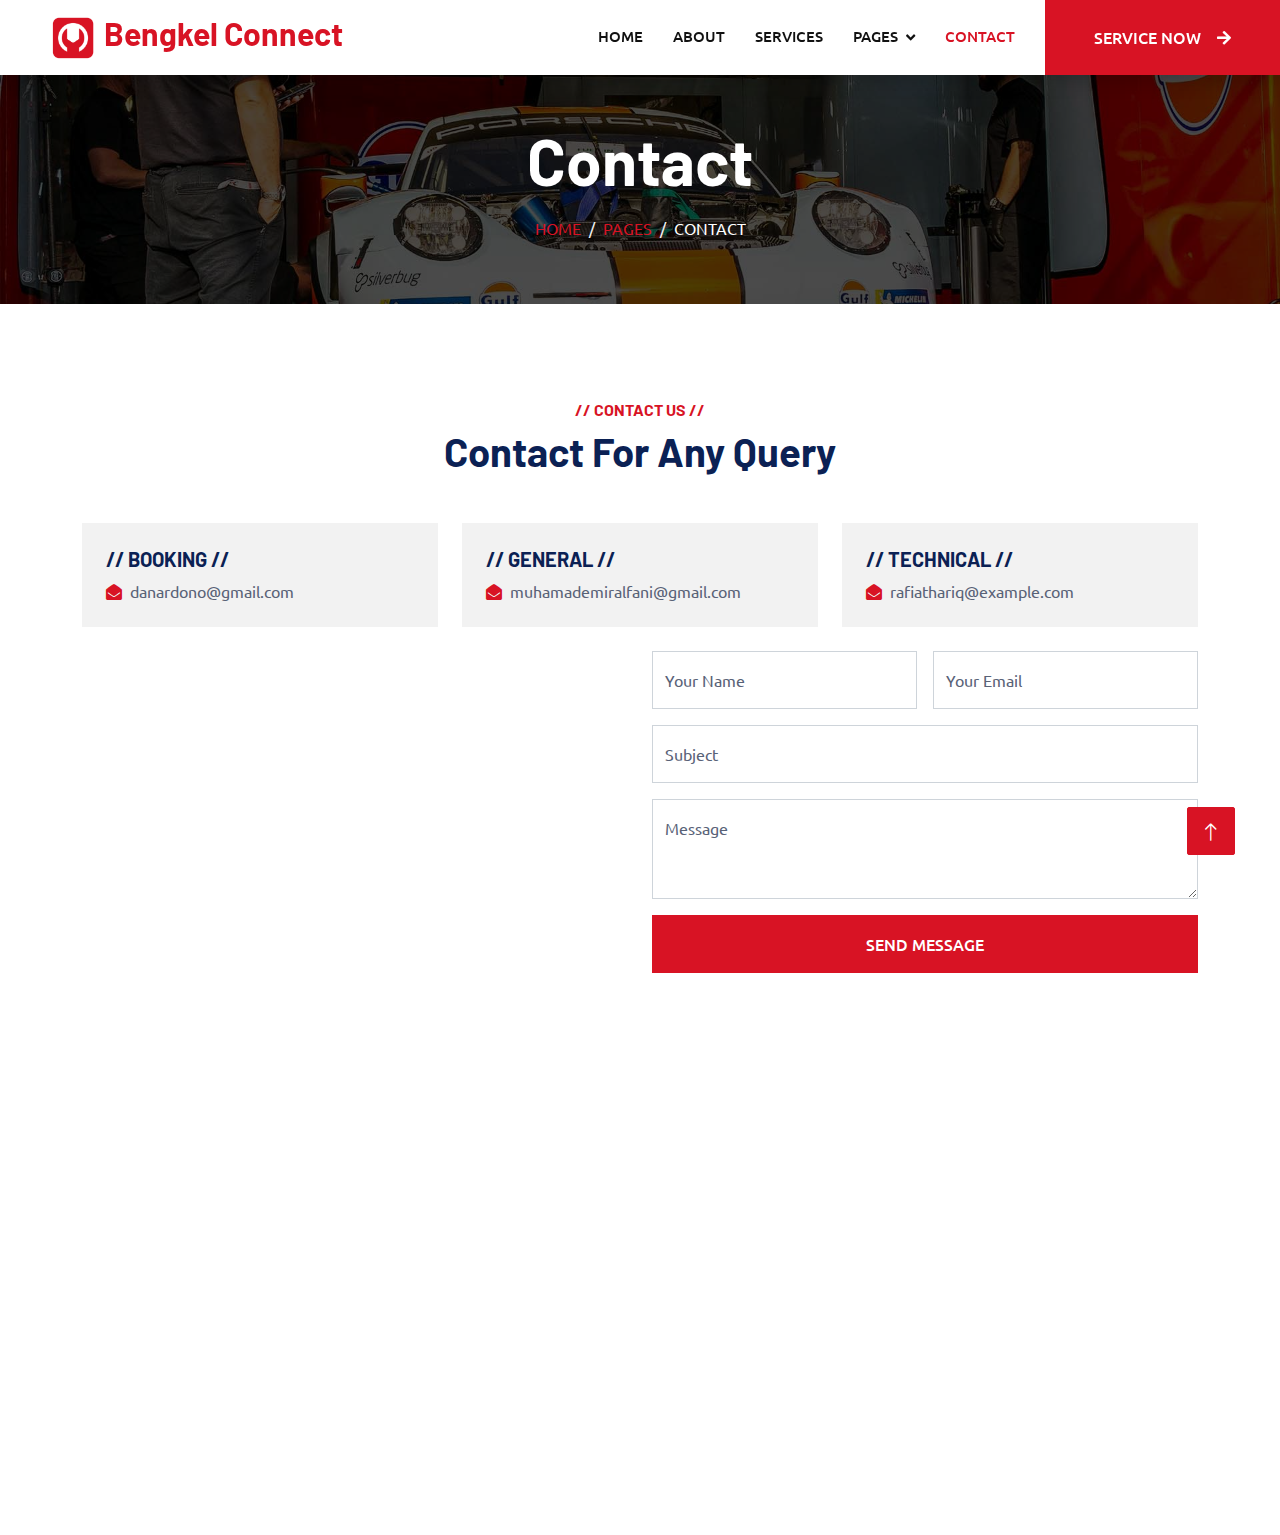
<file: contact.html>
<!DOCTYPE html>
<html lang="en">
  <head>
    <meta charset="utf-8" />
    <title>BengkelConnect</title>
    <meta content="width=device-width, initial-scale=1.0" name="viewport" />
    <meta content="" name="keywords" />
    <meta content="" name="description" />

    <!-- Favicon -->
    <link href="img/favicon.ico" rel="icon" />

    <!-- Google Web Fonts -->
    <link rel="preconnect" href="https://fonts.googleapis.com" />
    <link rel="preconnect" href="https://fonts.gstatic.com" crossorigin />
    <link href="https://fonts.googleapis.com/css2?family=Barlow:wght@600;700&family=Ubuntu:wght@400;500&display=swap" rel="stylesheet" />

    <!-- Icon Font Stylesheet -->
    <link href="https://cdnjs.cloudflare.com/ajax/libs/font-awesome/5.10.0/css/all.min.css" rel="stylesheet" />
    <link href="https://cdn.jsdelivr.net/npm/bootstrap-icons@1.4.1/font/bootstrap-icons.css" rel="stylesheet" />

    <!-- Libraries Stylesheet -->
    <link href="lib/animate/animate.min.css" rel="stylesheet" />
    <link href="lib/owlcarousel/assets/owl.carousel.min.css" rel="stylesheet" />
    <link href="lib/tempusdominus/css/tempusdominus-bootstrap-4.min.css" rel="stylesheet" />

    <!-- Customized Bootstrap Stylesheet -->
    <link href="css/bootstrap.min.css" rel="stylesheet" />

    <!-- Template Stylesheet -->
    <link href="css/style.css" rel="stylesheet" />
  </head>

  <body>
    <!-- Spinner Start -->
    <div id="spinner" class="show bg-white position-fixed translate-middle w-100 vh-100 top-50 start-50 d-flex align-items-center justify-content-center">
      <div class="spinner-border text-primary" style="width: 3rem; height: 3rem" role="status">
        <span class="sr-only">Loading...</span>
      </div>
    </div>
    <!-- Spinner End -->

    <!-- Topbar Start -->
    <!-- <div class="container-fluid bg-light p-0">
        <div class="row gx-0 d-none d-lg-flex">
            <div class="col-lg-7 px-5 text-start">
                <div class="h-100 d-inline-flex align-items-center py-3 me-4">
                    <small class="fa fa-map-marker-alt text-primary me-2"></small>
                    <small>123 Street, New York, USA</small>
                </div>
                <div class="h-100 d-inline-flex align-items-center py-3">
                    <small class="far fa-clock text-primary me-2"></small>
                    <small>Mon - Fri : 09.00 AM - 09.00 PM</small>
                </div>
            </div>
            <div class="col-lg-5 px-5 text-end">
                <div class="h-100 d-inline-flex align-items-center py-3 me-4">
                    <small class="fa fa-phone-alt text-primary me-2"></small>
                    <small>+012 345 6789</small>
                </div>
                <div class="h-100 d-inline-flex align-items-center">
                    <a class="btn btn-sm-square bg-white text-primary me-1" href=""><i class="fab fa-facebook-f"></i></a>
                    <a class="btn btn-sm-square bg-white text-primary me-1" href=""><i class="fab fa-twitter"></i></a>
                    <a class="btn btn-sm-square bg-white text-primary me-1" href=""><i class="fab fa-linkedin-in"></i></a>
                    <a class="btn btn-sm-square bg-white text-primary me-0" href=""><i class="fab fa-instagram"></i></a>
                </div>
            </div>
        </div>
    </div> -->
    <!-- Topbar End -->

    <!-- Navbar Start -->
    <nav class="navbar navbar-expand-lg bg-white navbar-light shadow sticky-top p-0">
      <a href="index.html" class="navbar-brand d-flex align-items-center px-4 px-lg-5">
        <h2 class="m-0 text-primary"><img src="./img/logo.png" width="50" height="50" alt="" /> Bengkel Connect</h2>
      </a>
      <button type="button" class="navbar-toggler me-4" data-bs-toggle="collapse" data-bs-target="#navbarCollapse">
        <span class="navbar-toggler-icon"></span>
      </button>
      <div class="collapse navbar-collapse" id="navbarCollapse ">
        <div class="navbar-nav ms-auto p-4 p-lg-0">
          <a href="index.html" class="nav-item nav-link">Home</a>
          <a href="about.html" class="nav-item nav-link">About</a>
          <a href="service.html" class="nav-item nav-link">Services</a>
          <div class="nav-item dropdown">
            <a href="#" class="nav-link dropdown-toggle" data-bs-toggle="dropdown">Pages</a>
            <div class="dropdown-menu fade-up m-0">
              <a href="booking.html" class="dropdown-item">Booking</a>
              <a href="team.html" class="dropdown-item">Technicians</a>
              <a href="testimonial.html" class="dropdown-item">Testimonial</a>
              <a href="blog.html" class="dropdown-item">Blog</a>
            </div>
          </div>
          <a href="contact.html" class="nav-item nav-link active">Contact</a>
        </div>
        <a href="https://wa.me/+6285718642508" class="btn btn-primary py-4 px-5 d-none d-lg-block">Service Now<i class="fa fa-arrow-right ms-3"></i></a>
      </div>
    </nav>
    <!-- Navbar End -->

    <!-- Page Header Start -->
    <div class="container-fluid page-header mb-5 p-0" style="background-image: url(img/carousel-bg-1.jpg)">
      <div class="container-fluid page-header-inner py-5">
        <div class="container text-center">
          <h1 class="display-3 text-white mb-3 animated slideInDown">Contact</h1>
          <nav aria-label="breadcrumb">
            <ol class="breadcrumb justify-content-center text-uppercase">
              <li class="breadcrumb-item"><a href="#">Home</a></li>
              <li class="breadcrumb-item"><a href="#">Pages</a></li>
              <li class="breadcrumb-item text-white active" aria-current="page">Contact</li>
            </ol>
          </nav>
        </div>
      </div>
    </div>
    <!-- Page Header End -->

    <!-- Contact Start -->
    <div class="container-xxl py-5">
      <div class="container">
        <div class="text-center wow fadeInUp" data-wow-delay="0.1s">
          <h6 class="text-primary text-uppercase">// Contact Us //</h6>
          <h1 class="mb-5">Contact For Any Query</h1>
        </div>
        <div class="row g-4">
          <div class="col-12">
            <div class="row gy-4">
              <div class="col-md-4">
                <div class="bg-light d-flex flex-column justify-content-center p-4">
                  <h5 class="text-uppercase">// Booking //</h5>
                  <p class="m-0"><i class="fa fa-envelope-open text-primary me-2"></i>danardono@gmail.com</p>
                </div>
              </div>
              <div class="col-md-4">
                <div class="bg-light d-flex flex-column justify-content-center p-4">
                  <h5 class="text-uppercase">// General //</h5>
                  <p class="m-0"><i class="fa fa-envelope-open text-primary me-2"></i>muhamademiralfani@gmail.com</p>
                </div>
              </div>
              <div class="col-md-4">
                <div class="bg-light d-flex flex-column justify-content-center p-4">
                  <h5 class="text-uppercase">// Technical //</h5>
                  <p class="m-0"><i class="fa fa-envelope-open text-primary me-2"></i>rafiathariq@example.com</p>
                </div>
              </div>
            </div>
          </div>
          <div class="col-md-6 wow fadeIn" data-wow-delay="0.1s">
            <iframe
              class="position-relative rounded w-100 h-100"
              src="https://www.google.com/maps/embed?pb=!1m18!1m12!1m3!1d31725.918306062733!2d106.75232745!3d-6.2978850500000005!2m3!1f0!2f0!3f0!3m2!1i1024!2i768!4f13.1!3m3!1m2!1s0x2e69f0213739f16b%3A0x277c1f93d2f2c596!2sKec.%20Ciputat%20Tim.%2C%20Kota%20Tangerang%20Selatan%2C%20Banten!5e0!3m2!1sid!2sid!4v1720118845065!5m2!1sid!2sid"
              frameborder="0"
              style="min-height: 350px; border: 0"
              allowfullscreen=""
              aria-hidden="false"
              tabindex="0"></iframe>
          </div>
          <div class="col-md-6">
            <div class="wow fadeInUp" data-wow-delay="0.2s">
              <form>
                <div class="row g-3">
                  <div class="col-md-6">
                    <div class="form-floating">
                      <input type="text" class="form-control" id="name" placeholder="Your Name" />
                      <label for="name">Your Name</label>
                    </div>
                  </div>
                  <div class="col-md-6">
                    <div class="form-floating">
                      <input type="email" class="form-control" id="email" placeholder="Your Email" />
                      <label for="email">Your Email</label>
                    </div>
                  </div>
                  <div class="col-12">
                    <div class="form-floating">
                      <input type="text" class="form-control" id="subject" placeholder="Subject" />
                      <label for="subject">Subject</label>
                    </div>
                  </div>
                  <div class="col-12">
                    <div class="form-floating">
                      <textarea class="form-control" placeholder="Leave a message here" id="message" style="height: 100px"></textarea>
                      <label for="message">Message</label>
                    </div>
                  </div>
                  <div class="col-12">
                    <a href="https://wa.me/+6285718642508" class="btn btn-primary w-100 py-3" type="submit">Send Message</a>
                  </div>
                </div>
              </form>
            </div>
          </div>
        </div>
      </div>
    </div>
    <!-- Contact End -->

    <!-- Footer Start -->
    <div class="container-fluid bg-dark text-light footer pt-5 mt-5 wow fadeIn" data-wow-delay="0.1s">
      <div class="container py-5">
        <div class="row g-5">
          <div class="col-lg-3 col-md-6">
            <h4 class="text-light mb-4">Address</h4>
            <p class="mb-2"><i class="fa fa-map-marker-alt me-3"></i>Ciputat, Tanggerang, Indonesia</p>
            <p class="mb-2"><i class="fa fa-phone-alt me-3"></i>+6285718642508</p>
            <p class="mb-2"><i class="fa fa-envelope me-3"></i>bengkelconnect@gmail.com</p>
            <div class="d-flex pt-2">
              <a class="btn btn-outline-light btn-social" href="https://wa.me/+6285718642508"><i class="fab fa-whatsapp"></i></a>
              <a class="btn btn-outline-light btn-social" href="https://www.instagram.com/danarre_/"><i class="fab fa-instagram"></i></a>
              <a class="btn btn-outline-light btn-social" href=""><i class="fab fa-linkedin-in"></i></a>
            </div>
          </div>
          <div class="col-lg-3 col-md-6">
            <h4 class="text-light mb-4">Opening Hours</h4>
            <h6 class="text-light">Monday - Sunday:</h6>
            <p class="mb-4">00.00 AM - 23.59 PM</p>
          </div>
          <div class="col-lg-3 col-md-6">
            <h4 class="text-light mb-4">Services</h4>
            <a class="btn btn-link" href="./service.html">Bengkel Towing</a>
            <a class="btn btn-link" href="./service.html">Bengkel Service</a>
            <a class="btn btn-link" href="./service.html">HaloMon</a>
          </div>
          <div class="col-lg-3 col-md-6">
            <h4 class="text-light mb-4">Newsletter</h4>
            <div class="position-relative mx-auto" style="max-width: 400px">
              <input class="form-control border-0 w-100 py-3 ps-4 pe-5" type="text" placeholder="Your email" />
              <button type="button" class="btn btn-primary py-2 position-absolute top-0 end-0 mt-2 me-2">SignUp</button>
            </div>
          </div>
        </div>
      </div>
      <div class="container">
        <div class="copyright">
          <div class="row">
            <div class="col-md-6 text-center text-md-start mb-3 mb-md-0">
              &copy; <a class="border-bottom" href="#">BengkelConnect</a>, All Right Reserved.

              <!--/*** This template is free as long as you keep the footer author’s credit link/attribution link/backlink. If you'd like to use the template without the footer author’s credit link/attribution link/backlink, you can purchase the Credit Removal License from "https://htmlcodex.com/credit-removal". Thank you for your support. ***/-->
              Designed By <a class="border-bottom">MEA</a>
            </div>
            <div class="col-md-6 text-center text-md-end">
              <div class="footer-menu">
                <a href="">Home</a>
                <a href="">Cookies</a>
                <a href="">Help</a>
                <a href="">FQAs</a>
              </div>
            </div>
          </div>
        </div>
      </div>
    </div>
    <!-- Footer End -->

    <!-- Back to Top -->
    <a href="#" class="btn btn-lg btn-primary btn-lg-square back-to-top"><i class="bi bi-arrow-up"></i></a>

    <!-- JavaScript Libraries -->
    <script src="https://code.jquery.com/jquery-3.4.1.min.js"></script>
    <script src="https://cdn.jsdelivr.net/npm/bootstrap@5.0.0/dist/js/bootstrap.bundle.min.js"></script>
    <script src="lib/wow/wow.min.js"></script>
    <script src="lib/easing/easing.min.js"></script>
    <script src="lib/waypoints/waypoints.min.js"></script>
    <script src="lib/counterup/counterup.min.js"></script>
    <script src="lib/owlcarousel/owl.carousel.min.js"></script>
    <script src="lib/tempusdominus/js/moment.min.js"></script>
    <script src="lib/tempusdominus/js/moment-timezone.min.js"></script>
    <script src="lib/tempusdominus/js/tempusdominus-bootstrap-4.min.js"></script>

    <!-- Template Javascript -->
    <script src="js/main.js"></script>
  </body>
</html>
</file>
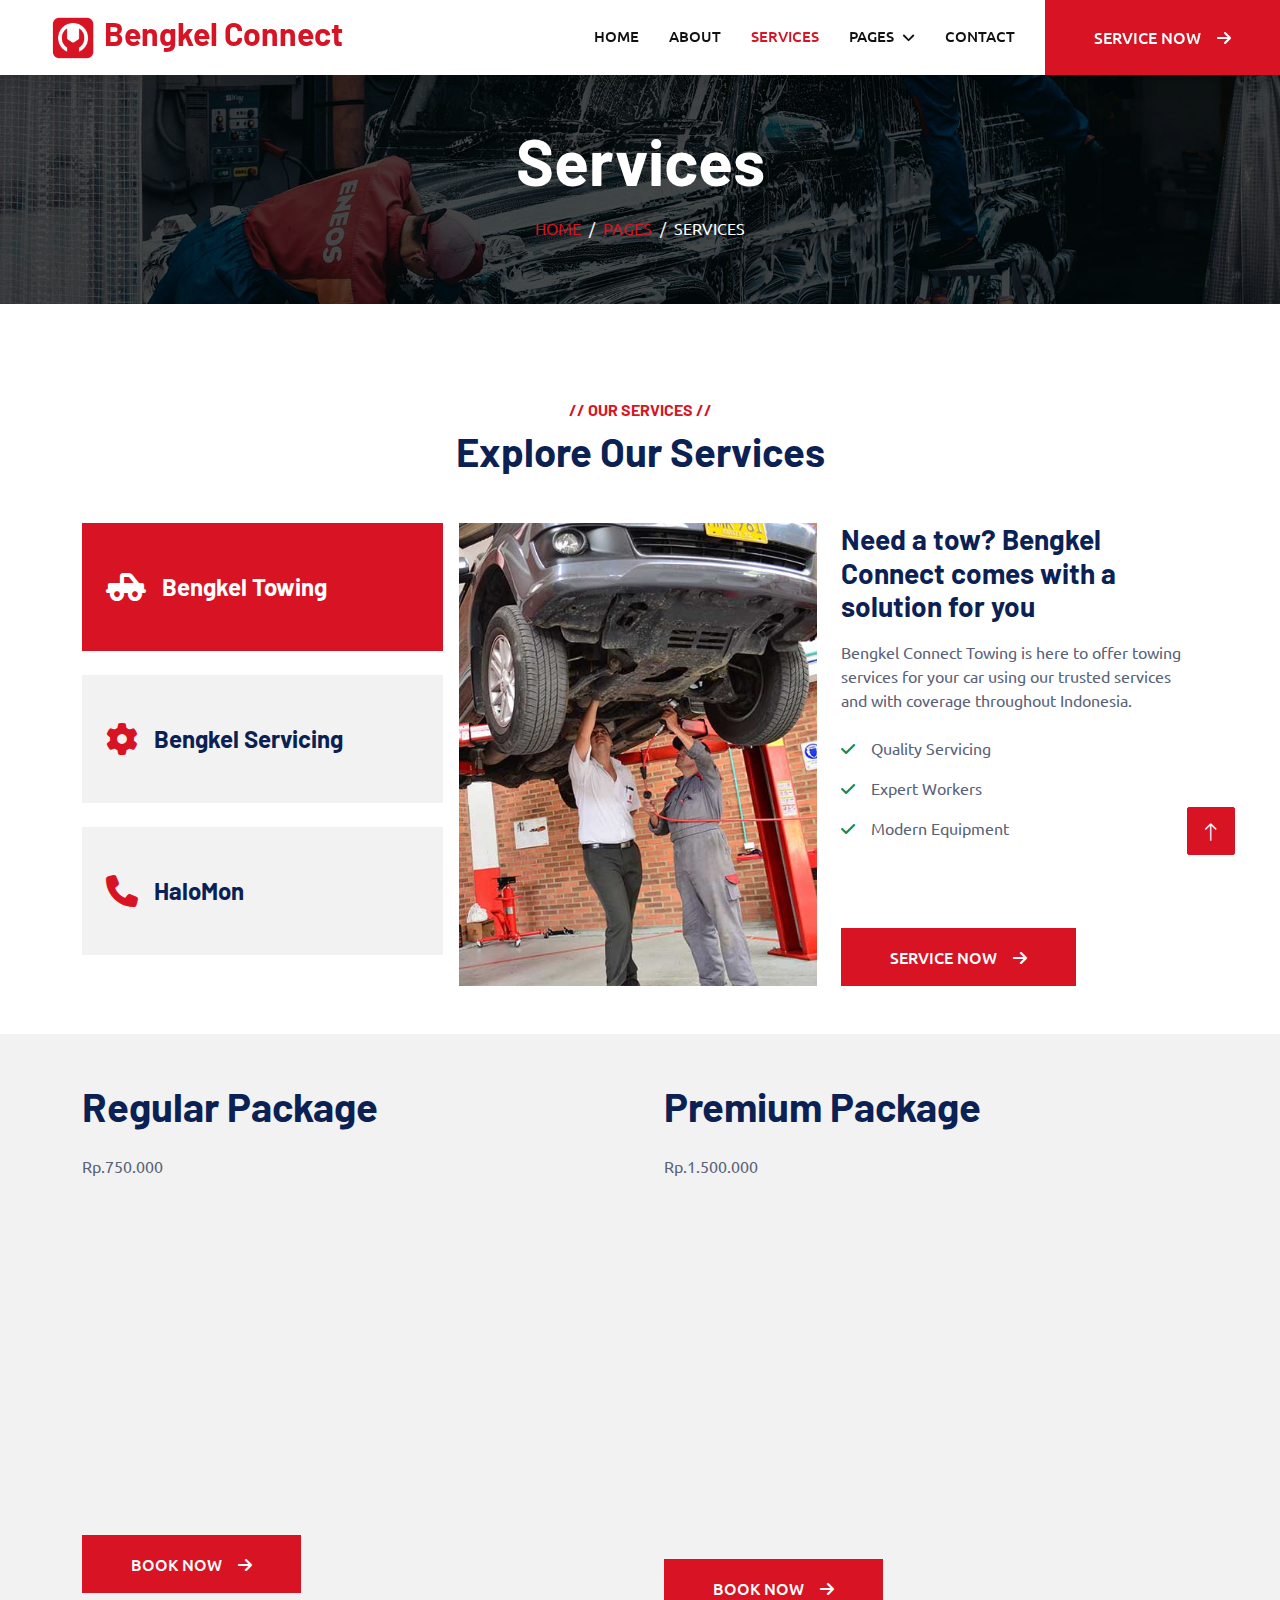
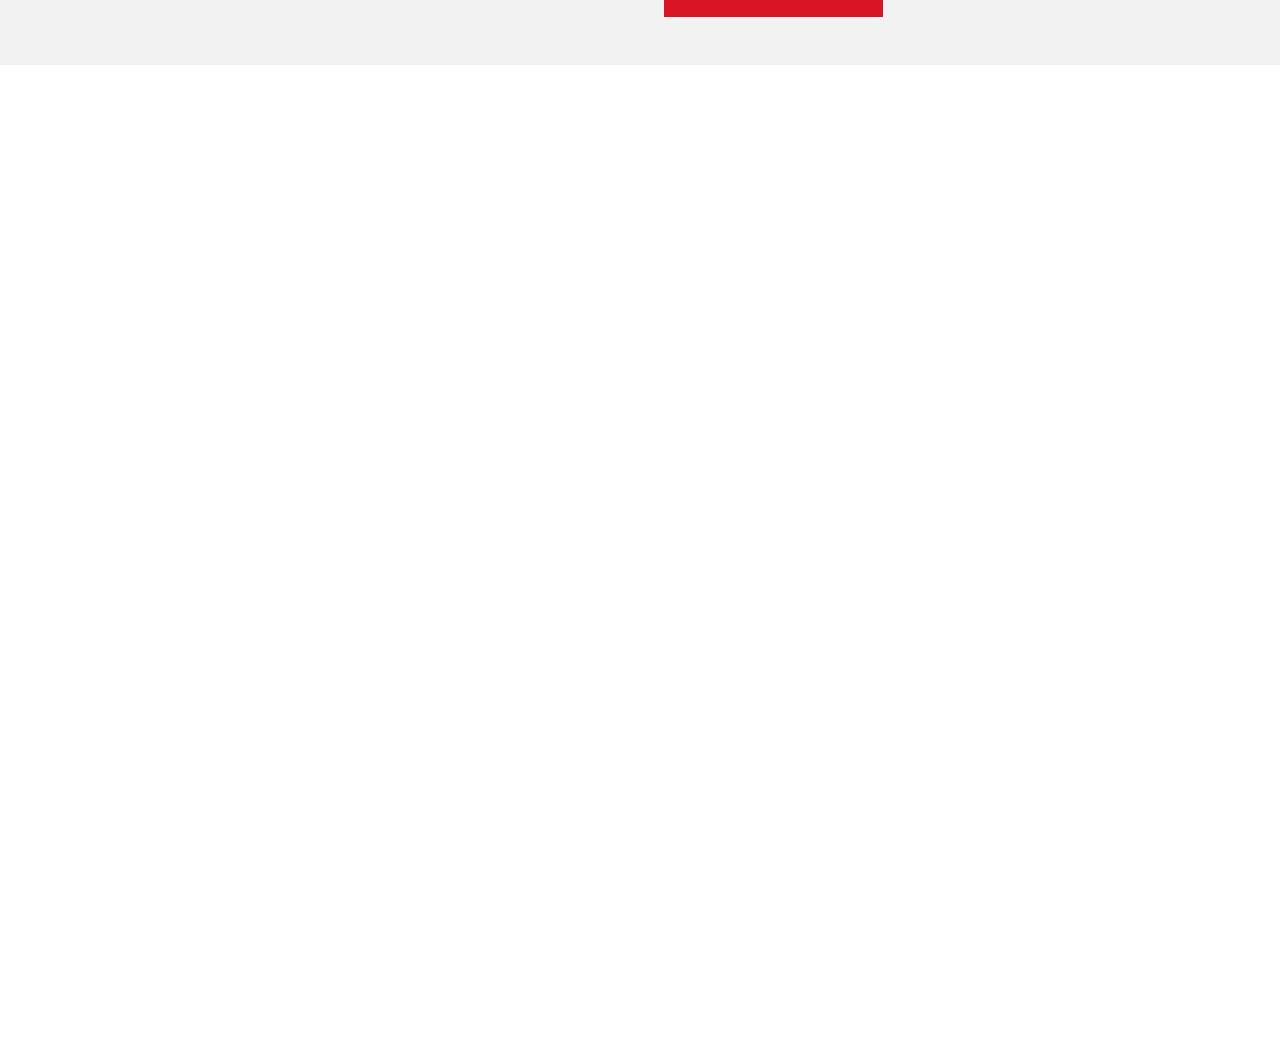
<file: service.html>
<!DOCTYPE html>
<html lang="en">
  <head>
    <meta charset="utf-8" />
    <title>BengkelConnect</title>
    <meta content="width=device-width, initial-scale=1.0" name="viewport" />
    <meta content="" name="keywords" />
    <meta content="" name="description" />

    <!-- Favicon -->
    <link href="img/favicon.ico" rel="icon" />

    <!-- Google Web Fonts -->
    <link rel="preconnect" href="https://fonts.googleapis.com" />
    <link rel="preconnect" href="https://fonts.gstatic.com" crossorigin />
    <link href="https://fonts.googleapis.com/css2?family=Barlow:wght@600;700&family=Ubuntu:wght@400;500&display=swap" rel="stylesheet" />

    <!-- Icon Font Stylesheet -->
    <link href="https://cdnjs.cloudflare.com/ajax/libs/font-awesome/5.10.0/css/all.min.css" rel="stylesheet" />
    <link href="https://cdn.jsdelivr.net/npm/bootstrap-icons@1.4.1/font/bootstrap-icons.css" rel="stylesheet" />
    <link rel="stylesheet" href="https://cdnjs.cloudflare.com/ajax/libs/font-awesome/6.5.2/css/all.min.css" />
    <link rel="stylesheet" href="https://cdnjs.cloudflare.com/ajax/libs/font-awesome/6.5.2/css/all.min.css" />

    <!-- Libraries Stylesheet -->
    <link href="lib/animate/animate.min.css" rel="stylesheet" />
    <link href="lib/owlcarousel/assets/owl.carousel.min.css" rel="stylesheet" />
    <link href="lib/tempusdominus/css/tempusdominus-bootstrap-4.min.css" rel="stylesheet" />

    <!-- Customized Bootstrap Stylesheet -->
    <link href="css/bootstrap.min.css" rel="stylesheet" />

    <!-- Template Stylesheet -->
    <link href="css/style.css" rel="stylesheet" />
  </head>

  <body>
    <!-- Spinner Start -->
    <div id="spinner" class="show bg-white position-fixed translate-middle w-100 vh-100 top-50 start-50 d-flex align-items-center justify-content-center">
      <div class="spinner-border text-primary" style="width: 3rem; height: 3rem" role="status">
        <span class="sr-only">Loading...</span>
      </div>
    </div>
    <!-- Spinner End -->

    <!-- Topbar Start -->
    <!-- <div class="container-fluid bg-light p-0">
      <div class="row gx-0 d-none d-lg-flex">
        <div class="col-lg-7 px-5 text-start">
          <div class="h-100 d-inline-flex align-items-center py-3 me-4">
            <small class="fa fa-map-marker-alt text-primary me-2"></small>
            <small>123 Street, New York, USA</small>
          </div>
          <div class="h-100 d-inline-flex align-items-center py-3">
            <small class="far fa-clock text-primary me-2"></small>
            <small>Mon - Fri : 09.00 AM - 09.00 PM</small>
          </div>
        </div>
        <div class="col-lg-5 px-5 text-end">
          <div class="h-100 d-inline-flex align-items-center py-3 me-4">
            <small class="fa fa-phone-alt text-primary me-2"></small>
            <small>+012 345 6789</small>
          </div>
          <div class="h-100 d-inline-flex align-items-center">
            <a class="btn btn-sm-square bg-white text-primary me-1" href=""><i class="fab fa-facebook-f"></i></a>
            <a class="btn btn-sm-square bg-white text-primary me-1" href=""><i class="fab fa-twitter"></i></a>
            <a class="btn btn-sm-square bg-white text-primary me-1" href=""><i class="fab fa-linkedin-in"></i></a>
            <a class="btn btn-sm-square bg-white text-primary me-0" href=""><i class="fab fa-instagram"></i></a>
          </div>
        </div>
      </div>
    </div> -->
    <!-- Topbar End -->

    <!-- Navbar Start -->
    <nav class="navbar navbar-expand-lg bg-white navbar-light shadow sticky-top p-0">
      <a href="index.html" class="navbar-brand d-flex align-items-center px-4 px-lg-5">
        <h2 class="m-0 text-primary"><img src="./img/logo.png" width="50" height="50" alt="" /> Bengkel Connect</h2>
      </a>
      <button type="button" class="navbar-toggler me-4" data-bs-toggle="collapse" data-bs-target="#navbarCollapse">
        <span class="navbar-toggler-icon"></span>
      </button>
      <div class="collapse navbar-collapse" id="navbarCollapse ">
        <div class="navbar-nav ms-auto p-4 p-lg-0">
          <a href="index.html" class="nav-item nav-link">Home</a>
          <a href="about.html" class="nav-item nav-link">About</a>
          <a href="service.html" class="nav-item nav-link active">Services</a>
          <div class="nav-item dropdown">
            <a href="#" class="nav-link dropdown-toggle" data-bs-toggle="dropdown">Pages</a>
            <div class="dropdown-menu fade-up m-0">
              <a href="booking.html" class="dropdown-item">Booking</a>
              <a href="team.html" class="dropdown-item">Technicians</a>
              <a href="testimonial.html" class="dropdown-item">Testimonial</a>
              <a href="blog.html" class="dropdown-item">Blog</a>
            </div>
          </div>
          <a href="contact.html" class="nav-item nav-link">Contact</a>
        </div>
        <a href="https://wa.me/+6285718642508" class="btn btn-primary py-4 px-5 d-none d-lg-block">Service Now<i class="fa fa-arrow-right ms-3"></i></a>
      </div>
    </nav>
    <!-- Navbar End -->

    <!-- Page Header Start -->
    <div class="container-fluid page-header mb-5 p-0" style="background-image: url(img/carousel-bg-2.jpg)">
      <div class="container-fluid page-header-inner py-5">
        <div class="container text-center">
          <h1 class="display-3 text-white mb-3 animated slideInDown">Services</h1>
          <nav aria-label="breadcrumb">
            <ol class="breadcrumb justify-content-center text-uppercase">
              <li class="breadcrumb-item"><a href="#">Home</a></li>
              <li class="breadcrumb-item"><a href="#">Pages</a></li>
              <li class="breadcrumb-item text-white active" aria-current="page">Services</li>
            </ol>
          </nav>
        </div>
      </div>
    </div>
    <!-- Page Header End -->

    <!-- Service Start -->
    <div class="container-xxl service py-5">
      <div class="container">
        <div class="text-center wow fadeInUp" data-wow-delay="0.1s">
          <h6 class="text-primary text-uppercase">// Our Services //</h6>
          <h1 class="mb-5">Explore Our Services</h1>
        </div>
        <div class="row g-3 wow fadeInUp" data-wow-delay="0.3s">
          <div class="col-lg-4">
            <div class="nav w-100 nav-pills me-4">
              <button class="nav-link w-100 d-flex align-items-center text-start px-4 py-5 mb-4 active" data-bs-toggle="pill" data-bs-target="#tab-pane-1" type="button">
                <i class="fa-solid fa-truck-pickup fa-2x me-3"></i>
                <h4 class="m-0">Bengkel Towing</h4>
              </button>
              <button class="nav-link w-100 d-flex align-items-center text-start px-4 py-5 mb-4" data-bs-toggle="pill" data-bs-target="#tab-pane-2" type="button">
                <i class="fa fa-cog fa-2x me-3"></i>
                <h4 class="m-0">Bengkel Servicing</h4>
              </button>
              <button class="nav-link w-100 d-flex align-items-center text-start px-4 py-5" data-bs-toggle="pill" data-bs-target="#tab-pane-3" type="button">
                <i class="fa-solid fa-2x me-3 fa-phone"></i>
                <h4 class="m-0">HaloMon</h4>
              </button>
            </div>
          </div>
          <div class="col-lg-8">
            <div class="tab-content w-100">
              <div class="tab-pane fade show active" id="tab-pane-1">
                <div class="row g-4">
                  <div class="col-md-6" style="min-height: 434px">
                    <div class="position-relative h-100">
                      <img class="position-absolute img-fluid w-100 h-100" src="img/service-1.jpg" style="object-fit: cover" alt="" />
                    </div>
                  </div>
                  <div class="col-md-6">
                    <h3 class="mb-3">Need a tow? Bengkel Connect comes with a solution for you</h3>
                    <p class="mb-4">Bengkel Connect Towing is here to offer towing services for your car using our trusted services and with coverage throughout Indonesia.</p>
                    <p><i class="fa fa-check text-success me-3"></i>Quality Servicing</p>
                    <p><i class="fa fa-check text-success me-3"></i>Expert Workers</p>
                    <p>
                      <i class="fa fa-check text-success me-3"></i>Modern Equipment <br />
                      <br />
                    </p>
                    <a href="team.html" class="btn btn-primary py-3 px-5 mt-5">Service Now<i class="fa fa-arrow-right ms-3"></i></a>
                  </div>
                </div>
              </div>
              <div class="tab-pane fade" id="tab-pane-2">
                <div class="row g-4">
                  <div class="col-md-6" style="min-height: 434px">
                    <div class="position-relative h-100">
                      <img class="position-absolute img-fluid w-100 h-100" src="img/service-2.jpg" style="object-fit: cover" alt="" />
                    </div>
                  </div>
                  <div class="col-md-6">
                    <h3 class="mb-3">Bengkel Connect is your best friend when your vehicle is in trouble</h3>
                    <p class="mb-4">Bengkel Connect Towing is here to offer towing services for your car using our trusted services and with coverage throughout Indonesia.</p>
                    <p><i class="fa fa-check text-success me-3"></i>Quality Servicing</p>
                    <p><i class="fa fa-check text-success me-3"></i>Expert Workers</p>
                    <p><i class="fa fa-check text-success me-3"></i>Modern Equipment</p>
                    <a href="" class="btn btn-primary py-3 px-5 mt-5">Service Now<i class="fa fa-arrow-right ms-3"></i></a>
                  </div>
                </div>
              </div>
              <div class="tab-pane fade" id="tab-pane-3">
                <div class="row g-4">
                  <div class="col-md-6" style="min-height: 434px">
                    <div class="position-relative h-100">
                      <img class="position-absolute img-fluid w-100 h-100" src="img/service-3.jpg" style="object-fit: cover" alt="" />
                    </div>
                  </div>
                  <div class="col-md-6">
                    <h3 class="mb-3">Your Car need someone to call? Bengkel Connect is here for you.</h3>
                    <p class="mb-4 h-full">HaloMon is here to offer you to consult directly with our experienced mechanics anytime and anywhere.</p>
                    <p><i class="fa fa-check text-success me-3"></i>Quality Servicing</p>
                    <p><i class="fa fa-check text-success me-3"></i>Expert Workers</p>
                    <p><i class="fa fa-check text-success me-3"></i>Modern Equipment <br /><br /><br /></p>
                    <a href="" class="btn btn-primary py-3 px-5 mt-5">Service Now<i class="fa fa-arrow-right ms-3"></i></a>
                  </div>
                </div>
              </div>
              <div class="tab-pane fade" id="tab-pane-4">
                <div class="row g-4">
                  <div class="col-md-6" style="min-height: 350px">
                    <div class="position-relative h-100">
                      <img class="position-absolute img-fluid w-100 h-100" src="img/service-4.jpg" style="object-fit: cover" alt="" />
                    </div>
                  </div>
                  <div class="col-md-6">
                    <h3 class="mb-3">15 Years Of Experience In Auto Servicing</h3>
                    <p class="mb-4">Tempor erat elitr rebum at clita. Diam dolor diam ipsum sit. Aliqu diam amet diam et eos. Clita erat ipsum et lorem et sit, sed stet lorem sit clita duo justo magna dolore erat amet</p>
                    <p><i class="fa fa-check text-success me-3"></i>Quality Servicing</p>
                    <p><i class="fa fa-check text-success me-3"></i>Expert Workers</p>
                    <p><i class="fa fa-check text-success me-3"></i>Modern Equipment</p>
                    <a href="" class="btn btn-primary py-3 px-5 mt-5">Service Now<i class="fa fa-arrow-right ms-3"></i></a>
                  </div>
                </div>
              </div>
            </div>
          </div>
        </div>
      </div>
    </div>
    <!-- Service End -->

    <!-- Packat Start -->
    <div class="py-5 bg-light">
      <div class="container">
        <div class="row g-5">
          <!-- regular start -->
          <div class="col-lg-6">
            <h1 class="mb-4">Regular Package</h1>
            <p class="mb-4">Rp.750.000</p>
            <div class="row g-4 mb-3 pb-3">
              <div class="col-12 wow fadeIn" data-wow-delay="0.1s">
                <div class="d-flex">
                  <div class="bg-white d-flex flex-shrink-0 align-items-center justify-content-center mt-1" style="width: 45px; height: 45px">
                    <span class="fw-bold text-secondary">01</span>
                  </div>
                  <div class="ps-3">
                    <h6>Oil Change</h6>
                    <span>Oil change with the best oil</span>
                  </div>
                </div>
              </div>
              <div class="col-12 wow fadeIn" data-wow-delay="0.3s">
                <div class="d-flex">
                  <div class="bg-white d-flex flex-shrink-0 align-items-center justify-content-center mt-1" style="width: 45px; height: 45px">
                    <span class="fw-bold text-secondary">02</span>
                  </div>
                  <div class="ps-3">
                    <h6>Coolant Change</h6>
                    <span>Replacing coolant that is no longer effective"</span>
                  </div>
                </div>
              </div>
              <div class="col-12 wow fadeIn" data-wow-delay="0.5s">
                <div class="d-flex">
                  <div class="bg-white d-flex flex-shrink-0 align-items-center justify-content-center mt-1" style="width: 45px; height: 45px">
                    <span class="fw-bold text-secondary">03</span>
                  </div>
                  <div class="ps-3">
                    <h6>Engine Diagnose/Checking</h6>
                    <span>Performing a check on the engine</span>
                  </div>
                </div>
              </div>
            </div>
            <a style="margin-top: 100px" href="https://wa.me/+6285718642508" class="btn btn-primary py-3 px-5">Book Now<i class="fa fa-arrow-right ms-3"></i></a>
          </div>
          <!-- regular end -->
          <!-- premium start -->
          <div class="col-lg-6">
            <h1 class="mb-4">Premium Package</h1>
            <p class="mb-4">Rp.1.500.000</p>
            <div class="row g-4 mb-3 pb-3">
              <div class="col-12 wow fadeIn" data-wow-delay="0.1s">
                <div class="d-flex">
                  <div class="bg-white d-flex flex-shrink-0 align-items-center justify-content-center mt-1" style="width: 45px; height: 45px">
                    <span class="fw-bold text-secondary">01</span>
                  </div>
                  <div class="ps-3">
                    <h6>Oil Change</h6>
                    <span>Oil change with the best oil</span>
                  </div>
                </div>
              </div>
              <div class="col-12 wow fadeIn" data-wow-delay="0.3s">
                <div class="d-flex">
                  <div class="bg-white d-flex flex-shrink-0 align-items-center justify-content-center mt-1" style="width: 45px; height: 45px">
                    <span class="fw-bold text-secondary">02</span>
                  </div>
                  <div class="ps-3">
                    <h6>Coolant Change</h6>
                    <span>Replacing coolant that is no longer effective"</span>
                  </div>
                </div>
              </div>
              <div class="col-12 wow fadeIn" data-wow-delay="0.5s">
                <div class="d-flex">
                  <div class="bg-white d-flex flex-shrink-0 align-items-center justify-content-center mt-1" style="width: 45px; height: 45px">
                    <span class="fw-bold text-secondary">03</span>
                  </div>
                  <div class="ps-3">
                    <h6>Full Detail Diagnose/Checking</h6>
                    <span>Performing a check on the engine</span>
                  </div>
                </div>
              </div>
              <div class="col-12 wow fadeIn" data-wow-delay="0.5s">
                <div class="d-flex">
                  <div class="bg-white d-flex flex-shrink-0 align-items-center justify-content-center mt-1" style="width: 45px; height: 45px">
                    <span class="fw-bold text-secondary">03</span>
                  </div>
                  <div class="ps-3">
                    <h6>1x Free Towing</h6>
                    <span>per month, non-cumulative. For example, if they don't use the free towing in 2 months, they still only have 1 tow, it can't be saved up</span>
                  </div>
                </div>
              </div>
            </div>
            <a href="https://wa.me/+6285718642508" class="btn btn-primary py-3 px-5">Book Now<i class="fa fa-arrow-right ms-3"></i></a>
          </div>
          <!-- premium end -->
        </div>
      </div>
    </div>
    <!-- Packet End -->

    <!-- Booking Start -->
    <div class="container-fluid bg-secondary booking my-5 wow fadeInUp" data-wow-delay="0.1s">
      <div class="container">
        <div class="row gx-5">
          <div class="col-lg-6 py-5">
            <div class="py-5">
              <h1 class="text-white mb-4">Bengkel Connect as Your Repair Service Provider</h1>
              <p class="text-white mb-0">
                Bengkel Connect is here to address some of the key issues that motorists often face, such as difficulty finding a trusted workshop, lack of information about workshops, and uncertainty about service quality. The service is
                aimed at vehicle owners who need emergency assistance in remote locations as well as garage owners who want to increase the visibility and availability of their services.
              </p>
            </div>
          </div>
          <div class="col-lg-6">
            <div class="bg-primary h-100 d-flex flex-column justify-content-center text-center p-5 wow zoomIn" data-wow-delay="0.6s">
              <h1 class="text-white mb-4">Book For A Service</h1>
              <form onsubmit="sendMessage()">
                <div class="row g-3">
                  <div class="col-12 col-sm-6">
                    <input type="text" id="name" class="form-control border-0" placeholder="Your Name" style="height: 55px" />
                  </div>
                  <div class="col-12 col-sm-6">
                    <input type="email" id="email" class="form-control border-0" placeholder="Your Email" style="height: 55px" />
                  </div>
                  <div class="col-12 col-sm-6">
                    <select class="form-select border-0" style="height: 55px">
                      <option selected>Select A Service</option>
                      <option value="1">Service 1</option>
                      <option value="2">Service 2</option>
                      <option value="3">Service 3</option>
                    </select>
                  </div>
                  <div class="col-12 col-sm-6">
                    <div class="date" id="date1" data-target-input="nearest">
                      <input type="text" id="service" class="form-control border-0 datetimepicker-input" placeholder="Service Date" data-target="#date1" data-toggle="datetimepicker" style="height: 55px" />
                    </div>
                  </div>
                  <div class="col-12">
                    <textarea class="form-control border-0" id="sepecial-service" placeholder="Special Request"></textarea>
                  </div>
                  <div class="col-12">
                    <a href="https://wa.me/+6285718642508" class="btn btn-secondary w-100 py-3" type="submit">Book Now</a>
                  </div>
                </div>
              </form>
            </div>
          </div>
        </div>
      </div>
    </div>
    <script>
      function sendMessage() {
        const name = document.getElementById('name');
        const email = document.getElementById('email');
        const service = document.getElementById('service');
        const sepecial_service = document.getElementById('special-service');

        const url = 'https://api.whatsapp.com/send?phone=6285718642508&text=Halo%20Admin%20%0ASaya%20%22nama%22%0AEmail%20Saya%20%22email%22%0A%0A%22service%22%0A%0A%22special_service%22%0A';
      }
    </script>
    <!-- Booking End -->

    <!-- Testimonial Start -->
    <!-- <div class="container-xxl py-5 wow fadeInUp" data-wow-delay="0.1s">
      <div class="container">
        <div class="text-center">
          <h6 class="text-primary text-uppercase">// Testimonial //</h6>
          <h1 class="mb-5">Our Clients Say!</h1>
        </div>
        <div class="owl-carousel testimonial-carousel position-relative">
          <div class="testimonial-item text-center">
            <img class="bg-light rounded-circle p-2 mx-auto mb-3" src="img/testimonial-1.jpeg" style="width: 80px; height: 80px" />
            <h5 class="mb-0">Yudha Ardiyansyah</h5>
            <p>Laundry Service</p>
            <div class="testimonial-text bg-light text-center p-4">
              <p class="mb-0">
                “ I had my car repaired at this service center, and I must say that the mechanic did an excellent job. The repair was done in a timely manner, and my car is running smoothly now. I highly recommend their service! ”
              </p>
            </div>
          </div>
          <div class="testimonial-item text-center">
            <img class="bg-light rounded-circle p-2 mx-auto mb-3" src="img/testimonial-2.jpeg" style="width: 80px; height: 80px" />
            <h5 class="mb-0">Farid Abdullah Fauzi</h5>
            <p>Photographer</p>
            <div class="testimonial-text bg-light text-center p-4">
              <p class="mb-0">“I’ve been taking my car to this repair shop for years, and they never disappoint. Honest, reliable, and skilled mechanics. They’ve saved me money by fixing only what’s necessary.”</p>
            </div>
          </div>
          <div class="testimonial-item text-center">
            <img class="bg-light rounded-circle p-2 mx-auto mb-3" src="img/testimonial-3.jpeg" style="width: 80px; height: 80px" />
            <h5 class="mb-0">Muhammad Affan Fatih</h5>
            <p>Maxim Driver</p>
            <div class="testimonial-text bg-light text-center p-4">
              <p class="mb-0">
                “The team at this repair shop is fantastic! They diagnosed my car’s issue quickly, explained the repair process clearly, and provided a fair estimate. The work was done efficiently, and my car feels like new.”
              </p>
            </div>
          </div>
          <div class="testimonial-item text-center">
            <img class="bg-light rounded-circle p-2 mx-auto mb-3" src="img/testimonial-4.jpeg" style="width: 80px; height: 80px" />
            <h5 class="mb-0">Muhammad Qayyum Muthalib</h5>
            <p>College Student</p>
            <div class="testimonial-text bg-light text-center p-4">
              <p class="mb-0">“I’ve tried several repair shops, but this one stands out. Their attention to detail, friendly staff, and reasonable prices make them my go-to choice. Highly recommended!”</p>
            </div>
          </div>
        </div>
      </div>
    </div> -->
    <!-- Testimonial End -->

    <!-- Footer Start -->
    <div class="container-fluid bg-dark text-light footer pt-5 mt-5 wow fadeIn" data-wow-delay="0.1s">
      <div class="container py-5">
        <div class="row g-5">
          <div class="col-lg-3 col-md-6">
            <h4 class="text-light mb-4">Address</h4>
            <p class="mb-2"><i class="fa fa-map-marker-alt me-3"></i>Ciputat, Tanggerang, Indonesia</p>
            <p class="mb-2"><i class="fa fa-phone-alt me-3"></i>+6285718642508</p>
            <p class="mb-2"><i class="fa fa-envelope me-3"></i>bengkelconnect@gmail.com</p>
            <div class="d-flex pt-2">
              <a class="btn btn-outline-light btn-social" href="https://wa.me/+6285718642508"><i class="fab fa-whatsapp"></i></a>
              <a class="btn btn-outline-light btn-social" href="https://www.instagram.com/danarre_/"><i class="fab fa-instagram"></i></a>
              <a class="btn btn-outline-light btn-social" href=""><i class="fab fa-linkedin-in"></i></a>
            </div>
          </div>
          <div class="col-lg-3 col-md-6">
            <h4 class="text-light mb-4">Opening Hours</h4>
            <h6 class="text-light">Monday - Sunday:</h6>
            <p class="mb-4">00.00 AM - 23.59 PM</p>
          </div>
          <div class="col-lg-3 col-md-6">
            <h4 class="text-light mb-4">Services</h4>
            <a class="btn btn-link" href="./service.html">Bengkel Towing</a>
            <a class="btn btn-link" href="./service.html">Bengkel Service</a>
            <a class="btn btn-link" href="./service.html">HaloMon</a>
          </div>
          <div class="col-lg-3 col-md-6">
            <h4 class="text-light mb-4">Newsletter</h4>
            <div class="position-relative mx-auto" style="max-width: 400px">
              <input class="form-control border-0 w-100 py-3 ps-4 pe-5" type="text" placeholder="Your email" />
              <button type="button" class="btn btn-primary py-2 position-absolute top-0 end-0 mt-2 me-2">SignUp</button>
            </div>
          </div>
        </div>
      </div>
      <div class="container">
        <div class="copyright">
          <div class="row">
            <div class="col-md-6 text-center text-md-start mb-3 mb-md-0">
              &copy; <a class="border-bottom" href="#">BengkelConnect</a>, All Right Reserved.

              <!--/*** This template is free as long as you keep the footer author’s credit link/attribution link/backlink. If you'd like to use the template without the footer author’s credit link/attribution link/backlink, you can purchase the Credit Removal License from "https://htmlcodex.com/credit-removal". Thank you for your support. ***/-->
              Designed By <a class="border-bottom">MEA</a>
            </div>
            <div class="col-md-6 text-center text-md-end">
              <div class="footer-menu">
                <a href="">Home</a>
                <a href="">Cookies</a>
                <a href="">Help</a>
                <a href="">FQAs</a>
              </div>
            </div>
          </div>
        </div>
      </div>
    </div>
    <!-- Footer End -->

    <!-- Back to Top -->
    <a href="#" class="btn btn-lg btn-primary btn-lg-square back-to-top"><i class="bi bi-arrow-up"></i></a>

    <!-- JavaScript Libraries -->
    <script src="https://code.jquery.com/jquery-3.4.1.min.js"></script>
    <script src="https://cdn.jsdelivr.net/npm/bootstrap@5.0.0/dist/js/bootstrap.bundle.min.js"></script>
    <script src="lib/wow/wow.min.js"></script>
    <script src="lib/easing/easing.min.js"></script>
    <script src="lib/waypoints/waypoints.min.js"></script>
    <script src="lib/counterup/counterup.min.js"></script>
    <script src="lib/owlcarousel/owl.carousel.min.js"></script>
    <script src="lib/tempusdominus/js/moment.min.js"></script>
    <script src="lib/tempusdominus/js/moment-timezone.min.js"></script>
    <script src="lib/tempusdominus/js/tempusdominus-bootstrap-4.min.js"></script>

    <!-- Template Javascript -->
    <script src="js/main.js"></script>
  </body>
</html>
</file>
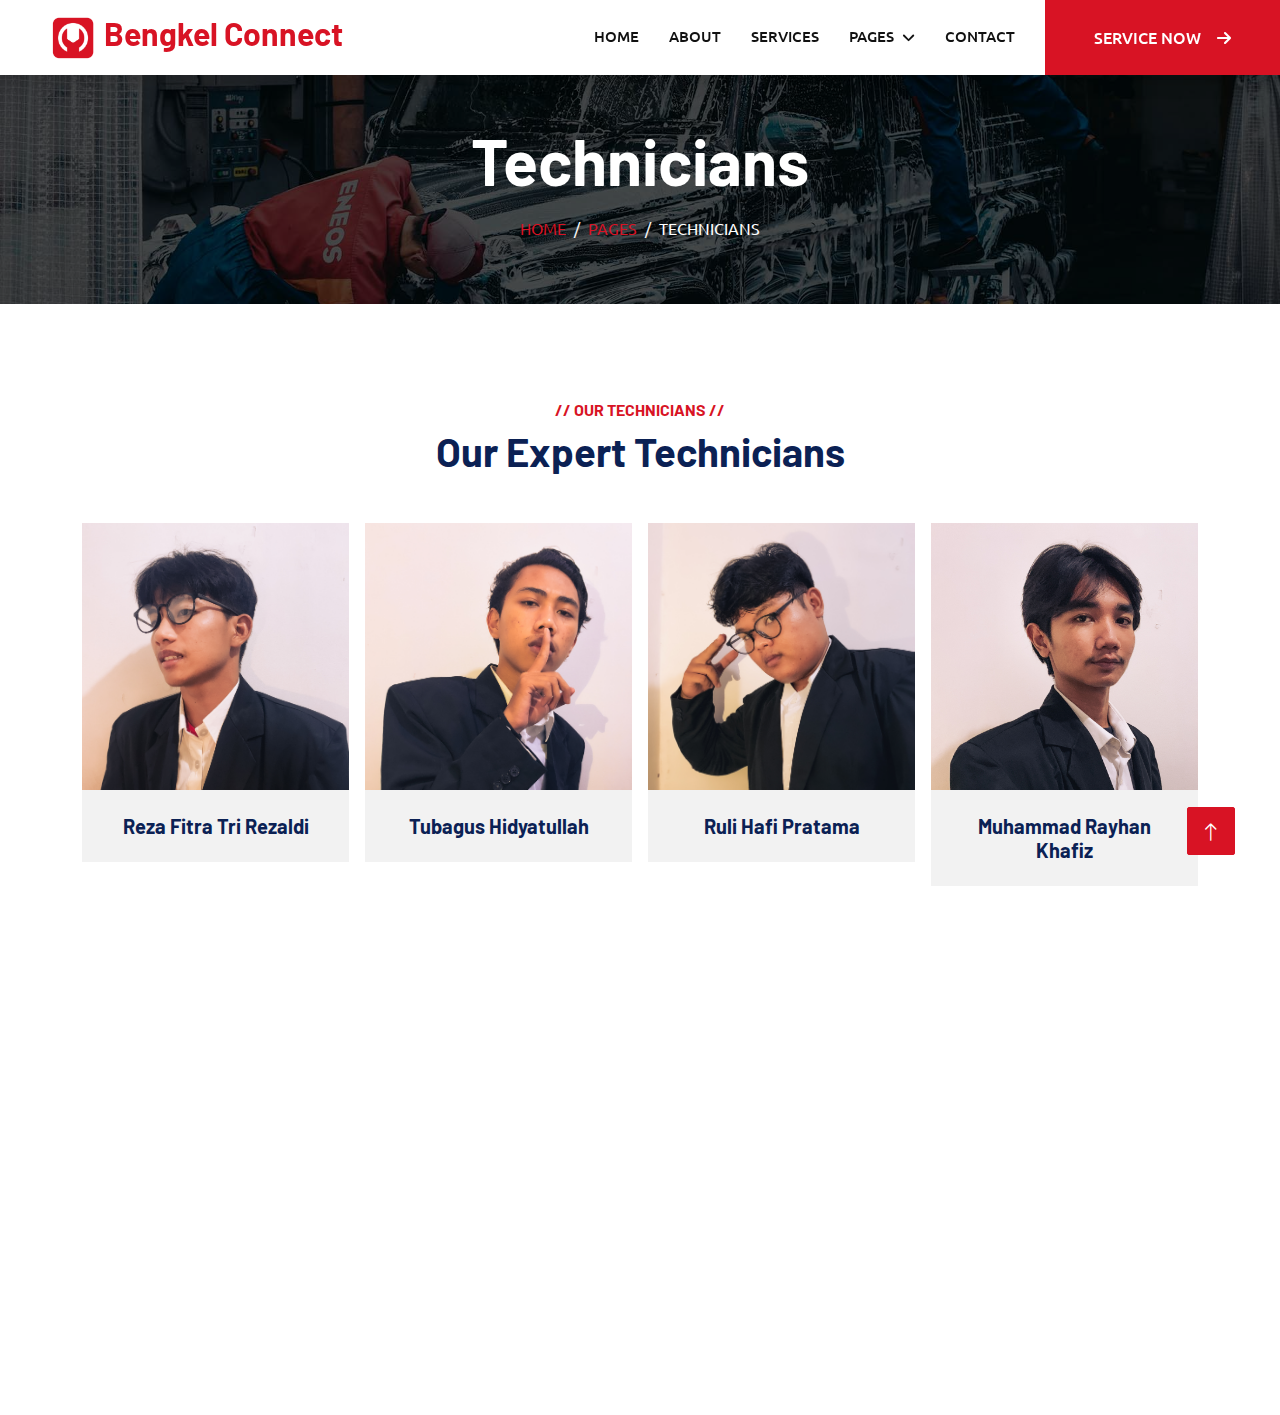
<file: team.html>
<!DOCTYPE html>
<html lang="en">
  <head>
    <meta charset="utf-8" />
    <title>BengkelConnect</title>
    <meta content="width=device-width, initial-scale=1.0" name="viewport" />
    <meta content="" name="keywords" />
    <meta content="" name="description" />

    <!-- Favicon -->
    <link href="img/favicon.ico" rel="icon" />

    <!-- Google Web Fonts -->
    <link rel="preconnect" href="https://fonts.googleapis.com" />
    <link rel="preconnect" href="https://fonts.gstatic.com" crossorigin />
    <link href="https://fonts.googleapis.com/css2?family=Barlow:wght@600;700&family=Ubuntu:wght@400;500&display=swap" rel="stylesheet" />

    <!-- Icon Font Stylesheet -->
    <link href="https://cdnjs.cloudflare.com/ajax/libs/font-awesome/6.5.2/css/all.min.css" rel="stylesheet" />

    <link href="https://cdn.jsdelivr.net/npm/bootstrap-icons@1.4.1/font/bootstrap-icons.css" rel="stylesheet" />

    <!-- Libraries Stylesheet -->
    <link href="lib/animate/animate.min.css" rel="stylesheet" />
    <link href="lib/owlcarousel/assets/owl.carousel.min.css" rel="stylesheet" />
    <link href="lib/tempusdominus/css/tempusdominus-bootstrap-4.min.css" rel="stylesheet" />

    <!-- Customized Bootstrap Stylesheet -->
    <link href="css/bootstrap.min.css" rel="stylesheet" />

    <!-- Template Stylesheet -->
    <link href="css/style.css" rel="stylesheet" />
  </head>

  <body>
    <!-- Spinner Start -->
    <div id="spinner" class="show bg-white position-fixed translate-middle w-100 vh-100 top-50 start-50 d-flex align-items-center justify-content-center">
      <div class="spinner-border text-primary" style="width: 3rem; height: 3rem" role="status">
        <span class="sr-only">Loading...</span>
      </div>
    </div>
    <!-- Spinner End -->

    <!-- Topbar Start -->
    <!-- <div class="container-fluid bg-light p-0">
      <div class="row gx-0 d-none d-lg-flex">
        <div class="col-lg-7 px-5 text-start">
          <div class="h-100 d-inline-flex align-items-center py-3 me-4">
            <small class="fa fa-map-marker-alt text-primary me-2"></small>
            <small>123 Street, New York, USA</small>
          </div>
          <div class="h-100 d-inline-flex align-items-center py-3">
            <small class="far fa-clock text-primary me-2"></small>
            <small>Mon - Fri : 09.00 AM - 09.00 PM</small>
          </div>
        </div>
        <div class="col-lg-5 px-5 text-end">
          <div class="h-100 d-inline-flex align-items-center py-3 me-4">
            <small class="fa fa-phone-alt text-primary me-2"></small>
            <small>+012 345 6789</small>
          </div>
          <div class="h-100 d-inline-flex align-items-center">
            <a class="btn btn-sm-square bg-white text-primary me-1" href=""><i class="fab fa-facebook-f"></i></a>
            <a class="btn btn-sm-square bg-white text-primary me-1" href=""><i class="fab fa-twitter"></i></a>
            <a class="btn btn-sm-square bg-white text-primary me-1" href=""><i class="fab fa-linkedin-in"></i></a>
            <a class="btn btn-sm-square bg-white text-primary me-0" href=""><i class="fab fa-instagram"></i></a>
          </div>
        </div>
      </div>
    </div> -->
    <!-- Topbar End -->

    <!-- Navbar Start -->
    <nav class="navbar navbar-expand-lg bg-white navbar-light shadow sticky-top p-0">
      <a href="index.html" class="navbar-brand d-flex align-items-center px-4 px-lg-5">
        <h2 class="m-0 text-primary"><img src="./img/logo.png" width="50" height="50" alt="" /> Bengkel Connect</h2>
      </a>
      <button type="button" class="navbar-toggler me-4" data-bs-toggle="collapse" data-bs-target="#navbarCollapse">
        <span class="navbar-toggler-icon"></span>
      </button>
      <div class="collapse navbar-collapse" id="navbarCollapse ">
        <div class="navbar-nav ms-auto p-4 p-lg-0">
          <a href="index.html" class="nav-item nav-link">Home</a>
          <a href="about.html" class="nav-item nav-link">About</a>
          <a href="service.html" class="nav-item nav-link">Services</a>
          <div class="nav-item dropdown">
            <a href="#" class="nav-link dropdown-toggle" data-bs-toggle="dropdown">Pages</a>
            <div class="dropdown-menu fade-up m-0">
              <a href="booking.html" class="dropdown-item">Booking</a>
              <a href="team.html" class="dropdown-item active">Technicians</a>
              <a href="testimonial.html" class="dropdown-item">Testimonial</a>
              <a href="blog.html" class="dropdown-item">Blog</a>
            </div>
          </div>
          <a href="contact.html" class="nav-item nav-link">Contact</a>
        </div>
        <a href="https://wa.me/+6285718642508" class="btn btn-primary py-4 px-5 d-none d-lg-block">Service Now<i class="fa fa-arrow-right ms-3"></i></a>
      </div>
    </nav>
    <!-- Navbar End -->

    <!-- Page Header Start -->
    <div class="container-fluid page-header mb-5 p-0" style="background-image: url(img/carousel-bg-2.jpg)">
      <div class="container-fluid page-header-inner py-5">
        <div class="container text-center">
          <h1 class="display-3 text-white mb-3 animated slideInDown">Technicians</h1>
          <nav aria-label="breadcrumb">
            <ol class="breadcrumb justify-content-center text-uppercase">
              <li class="breadcrumb-item"><a href="#">Home</a></li>
              <li class="breadcrumb-item"><a href="#">Pages</a></li>
              <li class="breadcrumb-item text-white active" aria-current="page">Technicians</li>
            </ol>
          </nav>
        </div>
      </div>
    </div>
    <!-- Page Header End -->

    <!-- Team Start -->
    <div class="container-xxl py-5">
      <div class="container">
        <div class="text-center wow fadeInUp" data-wow-delay="0.1s">
          <h6 class="text-primary text-uppercase">// Our Technicians //</h6>
          <h1 class="mb-5">Our Expert Technicians</h1>
        </div>
        <div class="row g-3">
          <div class="col-lg-3 col-md-6 wow fadeInUp" data-wow-delay="0.3s">
            <div class="team-item">
              <div class="position-relative overflow-hidden">
                <img class="img-fluid" src="img/reza.jpg" alt="" />
                <div class="team-overlay position-absolute start-0 top-0 w-100 h-100">
                  <a class="btn btn-square mx-1" href=""><i class="fa-brands fa-whatsapp"></i></a>
                  <a class="btn btn-square mx-1" href=""><i class="fab fa-instagram"></i></a>
                </div>
              </div>
              <div class="bg-light text-center p-4">
                <h5 class="fw-bold mb-0">Reza Fitra Tri Rezaldi</h5>
              </div>
            </div>
          </div>
          <div class="col-lg-3 col-md-6 wow fadeInUp" data-wow-delay="0.5s">
            <div class="team-item">
              <div class="position-relative overflow-hidden">
                <img class="img-fluid" src="img/tubagus.jpg" alt="" />
                <div class="team-overlay position-absolute start-0 top-0 w-100 h-100">
                  <a class="btn btn-square mx-1" href=""><i class="fa-brands fa-whatsapp"></i></a>
                  <a class="btn btn-square mx-1" href=""><i class="fab fa-instagram"></i></a>
                </div>
              </div>
              <div class="bg-light text-center p-4">
                <h5 class="fw-bold mb-0">Tubagus Hidyatullah</h5>
              </div>
            </div>
          </div>
          <div class="col-lg-3 col-md-6 wow fadeInUp" data-wow-delay="0.7s">
            <div class="team-item">
              <div class="position-relative overflow-hidden">
                <img class="img-fluid" src="img/ruli.jpg" alt="" />
                <div class="team-overlay position-absolute start-0 top-0 w-100 h-100">
                  <a class="btn btn-square mx-1" href=""><i class="fa-brands fa-whatsapp"></i></a>
                  <a class="btn btn-square mx-1" href=""><i class="fab fa-instagram"></i></a>
                </div>
              </div>
              <div class="bg-light text-center p-4">
                <h5 class="fw-bold mb-0">Ruli Hafi Pratama</h5>
              </div>
            </div>
          </div>
          <div class="col-lg-3 col-md-6 wow fadeInUp" data-wow-delay="0.9s">
            <div class="team-item">
              <div class="position-relative overflow-hidden">
                <img class="img-fluid" src="img/rayhan.jpg" alt="" />
                <div class="team-overlay position-absolute start-0 top-0 w-100 h-100">
                  <a class="btn btn-square mx-1" href=""><i class="fa-brands fa-whatsapp"></i></a>
                  <a class="btn btn-square mx-1" href=""><i class="fab fa-instagram"></i></a>
                </div>
              </div>
              <div class="bg-light text-center p-4">
                <h5 class="fw-bold mb-0">Muhammad Rayhan Khafiz</h5>
              </div>
            </div>
          </div>
        </div>
      </div>
    </div>
    <!-- Team End -->

    <!-- Footer Start -->
    <div class="container-fluid bg-dark text-light footer pt-5 mt-5 wow fadeIn" data-wow-delay="0.1s">
      <div class="container py-5">
        <div class="row g-5">
          <div class="col-lg-3 col-md-6">
            <h4 class="text-light mb-4">Address</h4>
            <p class="mb-2"><i class="fa fa-map-marker-alt me-3"></i>Ciputat, Tanggerang, Indonesia</p>
            <p class="mb-2"><i class="fa fa-phone-alt me-3"></i>+6285718642508</p>
            <p class="mb-2"><i class="fa fa-envelope me-3"></i>bengkelconnect@gmail.com</p>
            <div class="d-flex pt-2">
              <a class="btn btn-outline-light btn-social" href="https://wa.me/+6285718642508"><i class="fab fa-whatsapp"></i></a>
              <a class="btn btn-outline-light btn-social" href="https://www.instagram.com/danarre_/"><i class="fab fa-instagram"></i></a>
              <a class="btn btn-outline-light btn-social" href=""><i class="fab fa-linkedin-in"></i></a>
            </div>
          </div>
          <div class="col-lg-3 col-md-6">
            <h4 class="text-light mb-4">Opening Hours</h4>
            <h6 class="text-light">Monday - Sunday:</h6>
            <p class="mb-4">00.00 AM - 23.59 PM</p>
          </div>
          <div class="col-lg-3 col-md-6">
            <h4 class="text-light mb-4">Services</h4>
            <a class="btn btn-link" href="./service.html">Bengkel Towing</a>
            <a class="btn btn-link" href="./service.html">Bengkel Service</a>
            <a class="btn btn-link" href="./service.html">HaloMon</a>
          </div>
          <div class="col-lg-3 col-md-6">
            <h4 class="text-light mb-4">Newsletter</h4>
            <div class="position-relative mx-auto" style="max-width: 400px">
              <input class="form-control border-0 w-100 py-3 ps-4 pe-5" type="text" placeholder="Your email" />
              <button type="button" class="btn btn-primary py-2 position-absolute top-0 end-0 mt-2 me-2">SignUp</button>
            </div>
          </div>
        </div>
      </div>
      <div class="container">
        <div class="copyright">
          <div class="row">
            <div class="col-md-6 text-center text-md-start mb-3 mb-md-0">
              &copy; <a class="border-bottom" href="#">BengkelConnect</a>, All Right Reserved.

              <!--/*** This template is free as long as you keep the footer author’s credit link/attribution link/backlink. If you'd like to use the template without the footer author’s credit link/attribution link/backlink, you can purchase the Credit Removal License from "https://htmlcodex.com/credit-removal". Thank you for your support. ***/-->
              Designed By <a class="border-bottom">MEA</a>
            </div>
            <div class="col-md-6 text-center text-md-end">
              <div class="footer-menu">
                <a href="">Home</a>
                <a href="">Cookies</a>
                <a href="">Help</a>
                <a href="">FQAs</a>
              </div>
            </div>
          </div>
        </div>
      </div>
    </div>
    <!-- Footer End -->

    <!-- Back to Top -->
    <a href="#" class="btn btn-lg btn-primary btn-lg-square back-to-top"><i class="bi bi-arrow-up"></i></a>

    <!-- JavaScript Libraries -->
    <script src="https://code.jquery.com/jquery-3.4.1.min.js"></script>
    <script src="https://cdn.jsdelivr.net/npm/bootstrap@5.0.0/dist/js/bootstrap.bundle.min.js"></script>
    <script src="lib/wow/wow.min.js"></script>
    <script src="lib/easing/easing.min.js"></script>
    <script src="lib/waypoints/waypoints.min.js"></script>
    <script src="lib/counterup/counterup.min.js"></script>
    <script src="lib/owlcarousel/owl.carousel.min.js"></script>
    <script src="lib/tempusdominus/js/moment.min.js"></script>
    <script src="lib/tempusdominus/js/moment-timezone.min.js"></script>
    <script src="lib/tempusdominus/js/tempusdominus-bootstrap-4.min.js"></script>

    <!-- Template Javascript -->
    <script src="js/main.js"></script>
  </body>
</html>
</file>
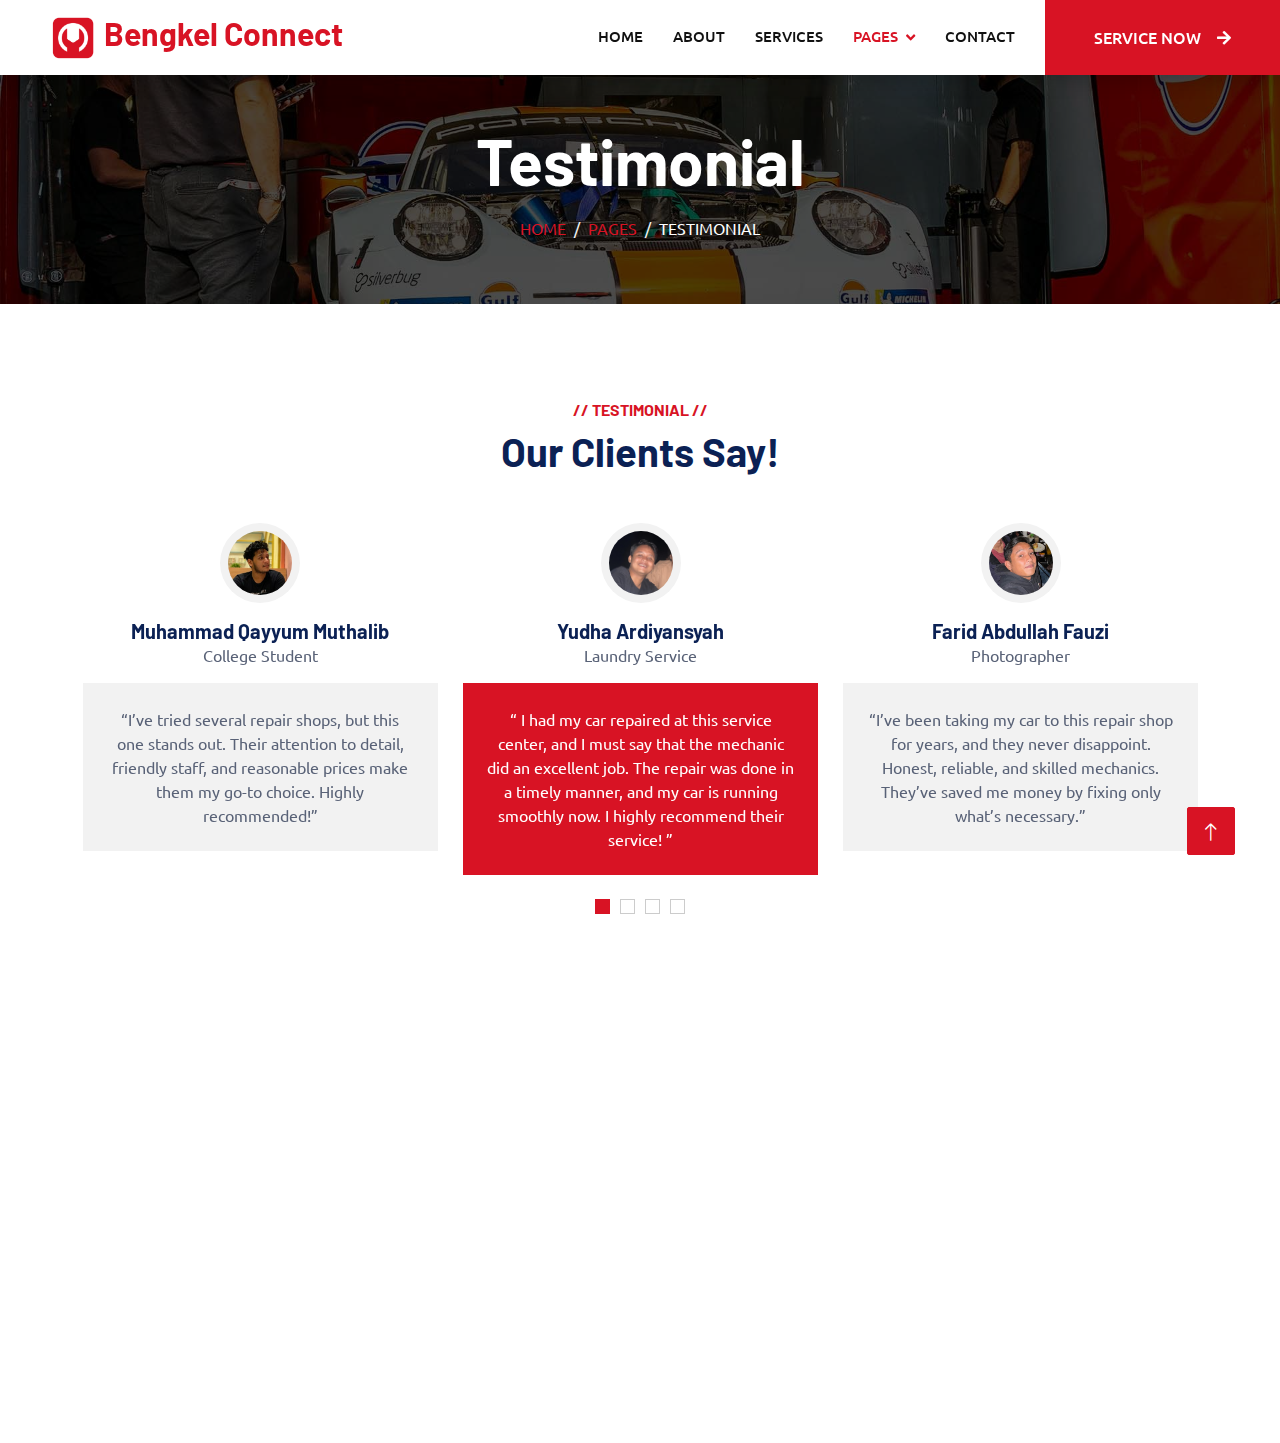
<file: testimonial.html>
<!DOCTYPE html>
<html lang="en">
  <head>
    <meta charset="utf-8" />
    <title>BengkelConnect</title>
    <meta content="width=device-width, initial-scale=1.0" name="viewport" />
    <meta content="" name="keywords" />
    <meta content="" name="description" />

    <!-- Favicon -->
    <link href="img/favicon.ico" rel="icon" />

    <!-- Google Web Fonts -->
    <link rel="preconnect" href="https://fonts.googleapis.com" />
    <link rel="preconnect" href="https://fonts.gstatic.com" crossorigin />
    <link href="https://fonts.googleapis.com/css2?family=Barlow:wght@600;700&family=Ubuntu:wght@400;500&display=swap" rel="stylesheet" />

    <!-- Icon Font Stylesheet -->
    <link href="https://cdnjs.cloudflare.com/ajax/libs/font-awesome/5.10.0/css/all.min.css" rel="stylesheet" />
    <link href="https://cdn.jsdelivr.net/npm/bootstrap-icons@1.4.1/font/bootstrap-icons.css" rel="stylesheet" />

    <!-- Libraries Stylesheet -->
    <link href="lib/animate/animate.min.css" rel="stylesheet" />
    <link href="lib/owlcarousel/assets/owl.carousel.min.css" rel="stylesheet" />
    <link href="lib/tempusdominus/css/tempusdominus-bootstrap-4.min.css" rel="stylesheet" />

    <!-- Customized Bootstrap Stylesheet -->
    <link href="css/bootstrap.min.css" rel="stylesheet" />

    <!-- Template Stylesheet -->
    <link href="css/style.css" rel="stylesheet" />
  </head>

  <body>
    <!-- Spinner Start -->
    <div id="spinner" class="show bg-white position-fixed translate-middle w-100 vh-100 top-50 start-50 d-flex align-items-center justify-content-center">
      <div class="spinner-border text-primary" style="width: 3rem; height: 3rem" role="status">
        <span class="sr-only">Loading...</span>
      </div>
    </div>
    <!-- Spinner End -->

    <!-- Topbar Start -->
    <!-- <div class="container-fluid bg-light p-0">
      <div class="row gx-0 d-none d-lg-flex">
        <div class="col-lg-7 px-5 text-start">
          <div class="h-100 d-inline-flex align-items-center py-3 me-4">
            <small class="fa fa-map-marker-alt text-primary me-2"></small>
            <small>123 Street, New York, USA</small>
          </div>
          <div class="h-100 d-inline-flex align-items-center py-3">
            <small class="far fa-clock text-primary me-2"></small>
            <small>Mon - Fri : 09.00 AM - 09.00 PM</small>
          </div>
        </div>
        <div class="col-lg-5 px-5 text-end">
          <div class="h-100 d-inline-flex align-items-center py-3 me-4">
            <small class="fa fa-phone-alt text-primary me-2"></small>
            <small>+012 345 6789</small>
          </div>
          <div class="h-100 d-inline-flex align-items-center">
            <a class="btn btn-sm-square bg-white text-primary me-1" href=""><i class="fab fa-facebook-f"></i></a>
            <a class="btn btn-sm-square bg-white text-primary me-1" href=""><i class="fab fa-twitter"></i></a>
            <a class="btn btn-sm-square bg-white text-primary me-1" href=""><i class="fab fa-linkedin-in"></i></a>
            <a class="btn btn-sm-square bg-white text-primary me-0" href=""><i class="fab fa-instagram"></i></a>
          </div>
        </div>
      </div>
    </div> -->
    <!-- Topbar End -->

    <!-- Navbar Start -->
    <nav class="navbar navbar-expand-lg bg-white navbar-light shadow sticky-top p-0">
      <a href="index.html" class="navbar-brand d-flex align-items-center px-4 px-lg-5">
        <h2 class="m-0 text-primary"><img src="./img/logo.png" width="50" height="50" alt="" /> Bengkel Connect</h2>
      </a>
      <button type="button" class="navbar-toggler me-4" data-bs-toggle="collapse" data-bs-target="#navbarCollapse">
        <span class="navbar-toggler-icon"></span>
      </button>
      <div class="collapse navbar-collapse" id="navbarCollapse ">
        <div class="navbar-nav ms-auto p-4 p-lg-0">
          <a href="index.html" class="nav-item nav-link">Home</a>
          <a href="about.html" class="nav-item nav-link">About</a>
          <a href="service.html" class="nav-item nav-link">Services</a>
          <div class="nav-item dropdown">
            <a href="#" class="nav-link dropdown-toggle active" data-bs-toggle="dropdown">Pages</a>
            <div class="dropdown-menu fade-up m-0">
              <a href="booking.html" class="dropdown-item">Booking</a>
              <a href="team.html" class="dropdown-item">Technicians</a>
              <a href="testimonial.html" class="dropdown-item active">Testimonial</a>
              <a href="blog.html" class="dropdown-item">Blog</a>
            </div>
          </div>
          <a href="contact.html" class="nav-item nav-link">Contact</a>
        </div>
        <a href="https://wa.me/+6285718642508" class="btn btn-primary py-4 px-5 d-none d-lg-block">Service Now<i class="fa fa-arrow-right ms-3"></i></a>
      </div>
    </nav>
    <!-- Navbar End -->

    <!-- Page Header Start -->
    <div class="container-fluid page-header mb-5 p-0" style="background-image: url(img/carousel-bg-1.jpg)">
      <div class="container-fluid page-header-inner py-5">
        <div class="container text-center">
          <h1 class="display-3 text-white mb-3 animated slideInDown">Testimonial</h1>
          <nav aria-label="breadcrumb">
            <ol class="breadcrumb justify-content-center text-uppercase">
              <li class="breadcrumb-item"><a href="#">Home</a></li>
              <li class="breadcrumb-item"><a href="#">Pages</a></li>
              <li class="breadcrumb-item text-white active" aria-current="page">Testimonial</li>
            </ol>
          </nav>
        </div>
      </div>
    </div>
    <!-- Page Header End -->

    <!-- Testimonial Start -->
    <div class="container-xxl py-5 wow fadeInUp" data-wow-delay="0.1s">
      <div class="container">
        <div class="text-center">
          <h6 class="text-primary text-uppercase">// Testimonial //</h6>
          <h1 class="mb-5">Our Clients Say!</h1>
        </div>
        <div class="owl-carousel testimonial-carousel position-relative">
          <div class="testimonial-item text-center">
            <img class="bg-light rounded-circle p-2 mx-auto mb-3" src="img/testimonial-1.jpeg" style="width: 80px; height: 80px" />
            <h5 class="mb-0">Yudha Ardiyansyah</h5>
            <p>Laundry Service</p>
            <div class="testimonial-text bg-light text-center p-4">
              <p class="mb-0">
                “ I had my car repaired at this service center, and I must say that the mechanic did an excellent job. The repair was done in a timely manner, and my car is running smoothly now. I highly recommend their service! ”
              </p>
            </div>
          </div>
          <div class="testimonial-item text-center">
            <img class="bg-light rounded-circle p-2 mx-auto mb-3" src="img/testimonial-2.jpeg" style="width: 80px; height: 80px" />
            <h5 class="mb-0">Farid Abdullah Fauzi</h5>
            <p>Photographer</p>
            <div class="testimonial-text bg-light text-center p-4">
              <p class="mb-0">“I’ve been taking my car to this repair shop for years, and they never disappoint. Honest, reliable, and skilled mechanics. They’ve saved me money by fixing only what’s necessary.”</p>
            </div>
          </div>
          <div class="testimonial-item text-center">
            <img class="bg-light rounded-circle p-2 mx-auto mb-3" src="img/testimonial-3.jpeg" style="width: 80px; height: 80px" />
            <h5 class="mb-0">Muhammad Affan Fatih</h5>
            <p>Maxim Driver</p>
            <div class="testimonial-text bg-light text-center p-4">
              <p class="mb-0">
                “The team at this repair shop is fantastic! They diagnosed my car’s issue quickly, explained the repair process clearly, and provided a fair estimate. The work was done efficiently, and my car feels like new.”
              </p>
            </div>
          </div>
          <div class="testimonial-item text-center">
            <img class="bg-light rounded-circle p-2 mx-auto mb-3" src="img/testimonial-4.jpeg" style="width: 80px; height: 80px" />
            <h5 class="mb-0">Muhammad Qayyum Muthalib</h5>
            <p>College Student</p>
            <div class="testimonial-text bg-light text-center p-4">
              <p class="mb-0">“I’ve tried several repair shops, but this one stands out. Their attention to detail, friendly staff, and reasonable prices make them my go-to choice. Highly recommended!”</p>
            </div>
          </div>
        </div>
      </div>
    </div>
    <!-- Testimonial End -->

    <!-- Footer Start -->
    <div class="container-fluid bg-dark text-light footer pt-5 mt-5 wow fadeIn" data-wow-delay="0.1s">
      <div class="container py-5">
        <div class="row g-5">
          <div class="col-lg-3 col-md-6">
            <h4 class="text-light mb-4">Address</h4>
            <p class="mb-2"><i class="fa fa-map-marker-alt me-3"></i>Ciputat, Tanggerang, Indonesia</p>
            <p class="mb-2"><i class="fa fa-phone-alt me-3"></i>+6285718642508</p>
            <p class="mb-2"><i class="fa fa-envelope me-3"></i>bengkelconnect@gmail.com</p>
            <div class="d-flex pt-2">
              <a class="btn btn-outline-light btn-social" href="https://wa.me/+6285718642508"><i class="fab fa-whatsapp"></i></a>
              <a class="btn btn-outline-light btn-social" href="https://www.instagram.com/danarre_/"><i class="fab fa-instagram"></i></a>
              <a class="btn btn-outline-light btn-social" href=""><i class="fab fa-linkedin-in"></i></a>
            </div>
          </div>
          <div class="col-lg-3 col-md-6">
            <h4 class="text-light mb-4">Opening Hours</h4>
            <h6 class="text-light">Monday - Sunday:</h6>
            <p class="mb-4">00.00 AM - 23.59 PM</p>
          </div>
          <div class="col-lg-3 col-md-6">
            <h4 class="text-light mb-4">Services</h4>
            <a class="btn btn-link" href="./service.html">Bengkel Towing</a>
            <a class="btn btn-link" href="./service.html">Bengkel Service</a>
            <a class="btn btn-link" href="./service.html">HaloMon</a>
          </div>
          <div class="col-lg-3 col-md-6">
            <h4 class="text-light mb-4">Newsletter</h4>
            <div class="position-relative mx-auto" style="max-width: 400px">
              <input class="form-control border-0 w-100 py-3 ps-4 pe-5" type="text" placeholder="Your email" />
              <button type="button" class="btn btn-primary py-2 position-absolute top-0 end-0 mt-2 me-2">SignUp</button>
            </div>
          </div>
        </div>
      </div>
      <div class="container">
        <div class="copyright">
          <div class="row">
            <div class="col-md-6 text-center text-md-start mb-3 mb-md-0">
              &copy; <a class="border-bottom" href="#">BengkelConnect</a>, All Right Reserved.

              <!--/*** This template is free as long as you keep the footer author’s credit link/attribution link/backlink. If you'd like to use the template without the footer author’s credit link/attribution link/backlink, you can purchase the Credit Removal License from "https://htmlcodex.com/credit-removal". Thank you for your support. ***/-->
              Designed By <a class="border-bottom">MEA</a>
            </div>
            <div class="col-md-6 text-center text-md-end">
              <div class="footer-menu">
                <a href="">Home</a>
                <a href="">Cookies</a>
                <a href="">Help</a>
                <a href="">FQAs</a>
              </div>
            </div>
          </div>
        </div>
      </div>
    </div>
    <!-- Footer End -->

    <!-- Back to Top -->
    <a href="#" class="btn btn-lg btn-primary btn-lg-square back-to-top"><i class="bi bi-arrow-up"></i></a>

    <!-- JavaScript Libraries -->
    <script src="https://code.jquery.com/jquery-3.4.1.min.js"></script>
    <script src="https://cdn.jsdelivr.net/npm/bootstrap@5.0.0/dist/js/bootstrap.bundle.min.js"></script>
    <script src="lib/wow/wow.min.js"></script>
    <script src="lib/easing/easing.min.js"></script>
    <script src="lib/waypoints/waypoints.min.js"></script>
    <script src="lib/counterup/counterup.min.js"></script>
    <script src="lib/owlcarousel/owl.carousel.min.js"></script>
    <script src="lib/tempusdominus/js/moment.min.js"></script>
    <script src="lib/tempusdominus/js/moment-timezone.min.js"></script>
    <script src="lib/tempusdominus/js/tempusdominus-bootstrap-4.min.js"></script>

    <!-- Template Javascript -->
    <script src="js/main.js"></script>
  </body>
</html>
</file>
<file: css/style.css>
/********** Template CSS **********/
:root {
    --primary: #D81324;
    --secondary: #0B2154;
    --light: #F2F2F2;
    --dark: #111111;
}

.fw-medium {
    font-weight: 600 !important;
}

.back-to-top {
    position: fixed;
    display: none;
    right: 45px;
    bottom: 45px;
    z-index: 99;
}


/*** Spinner ***/
#spinner {
    opacity: 0;
    visibility: hidden;
    transition: opacity .5s ease-out, visibility 0s linear .5s;
    z-index: 99999;
}

#spinner.show {
    transition: opacity .5s ease-out, visibility 0s linear 0s;
    visibility: visible;
    opacity: 1;
}


/*** Button ***/
.btn {
    font-weight: 500;
    text-transform: uppercase;
    transition: .5s;
}

.btn.btn-primary,
.btn.btn-secondary {
    color: #FFFFFF;
}

.btn-square {
    width: 38px;
    height: 38px;
}

.btn-sm-square {
    width: 32px;
    height: 32px;
}

.btn-lg-square {
    width: 48px;
    height: 48px;
}

.btn-square,
.btn-sm-square,
.btn-lg-square {
    padding: 0;
    display: flex;
    align-items: center;
    justify-content: center;
    font-weight: normal;
    border-radius: 2px;
}


/*** Navbar ***/
.navbar .dropdown-toggle::after {
    border: none;
    content: "\f107";
    font-family: "Font Awesome 5 Free";
    font-weight: 900;
    vertical-align: middle;
    margin-left: 8px;
    justify-content: center;
    align-items: center;
}

.navbar-light .navbar-nav .nav-link {
    margin-right: 30px;
    padding: 25px 0;
    color: #FFFFFF;
    font-size: 15px;
    text-transform: uppercase;
    outline: none;
}

.navbar-light .navbar-nav .nav-link:hover,
.navbar-light .navbar-nav .nav-link.active {
    color: var(--primary);
}

@media (max-width: 991.98px) {
    .navbar-light .navbar-nav .nav-link  {
        margin-right: 0;
        padding: 10px 0;
    }

    .navbar-light .navbar-nav {
        border-top: 1px solid #EEEEEE;
    }
}

.navbar-light .navbar-brand,
.navbar-light a.btn {
    height: 75px;
}

.navbar-light .navbar-nav .nav-link {
    color: var(--dark);
    font-weight: 500;
}

.navbar-light.sticky-top {
    top: -100px;
    transition: .5s;
}

@media (min-width: 992px) {
    .navbar .nav-item .dropdown-menu {
        display: block;
        border: none;
        margin-top: 0;
        top: 150%;
        opacity: 0;
        visibility: hidden;
        transition: .5s;
    }

    .navbar .nav-item:hover .dropdown-menu {
        top: 100%;
        visibility: visible;
        transition: .5s;
        opacity: 1;
    }
}


/*** Header ***/
.carousel-caption {
    top: 0;
    left: 0;
    right: 0;
    bottom: 0;
    background: rgba(0, 0, 0, .7);
    z-index: 1;
}

.carousel-control-prev,
.carousel-control-next {
    width: 10%;
}

.carousel-control-prev-icon,
.carousel-control-next-icon {
    width: 3rem;
    height: 3rem;
}

@media (max-width: 768px) {
    #header-carousel .carousel-item {
        position: relative;
        min-height: 450px;
    }
    
    #header-carousel .carousel-item img {
        position: absolute;
        width: 100%;
        height: 100%;
        object-fit: cover;
    }
}

.page-header {
    background-position: center center;
    background-repeat: no-repeat;
    background-size: cover;
}

.page-header-inner {
    background: rgba(0, 0, 0, .7);
}

.breadcrumb-item + .breadcrumb-item::before {
    color: var(--light);
}


/*** Facts ***/
.fact {
    background: linear-gradient(rgba(0, 0, 0, .7), rgba(0, 0, 0, .7)), url(../img/carousel-bg-1.jpg);
    background-position: center center;
    background-repeat: no-repeat;
    background-size: cover;
}


/*** Service ***/
.service .nav .nav-link {
    background: var(--light);
    transition: .5s;
}

.service .nav .nav-link.active {
    background: var(--primary);
}

.service .nav .nav-link.active h4 {
    color: #FFFFFF !important;
}


/*** Booking ***/
.booking {
    background: linear-gradient(rgba(0, 0, 0, .7), rgba(0, 0, 0, .7)), url(../img/carousel-bg-2.jpg) center center no-repeat;
    background-size: cover;
}

.bootstrap-datetimepicker-widget.bottom {
    top: auto !important;
}

.bootstrap-datetimepicker-widget .table * {
    border-bottom-width: 0px;
}

.bootstrap-datetimepicker-widget .table th {
    font-weight: 500;
}

.bootstrap-datetimepicker-widget.dropdown-menu {
    padding: 10px;
    border-radius: 2px;
}

.bootstrap-datetimepicker-widget table td.active,
.bootstrap-datetimepicker-widget table td.active:hover {
    background: var(--primary);
}

.bootstrap-datetimepicker-widget table td.today::before {
    border-bottom-color: var(--primary);
}


/*** Team ***/

.team-item .team-overlay {
    display: flex;
    align-items: center;
    justify-content: center;
    background: var(--primary);
    transform: scale(0);
    transition: .5s;
}


.team-item:hover .team-overlay {
    transform: scale(1);
}

.team-item .team-overlay .btn {
    color: var(--primary);
    background: #FFFFFF;
}

.team-item .team-overlay .btn:hover {
    color: #FFFFFF;
    background: var(--secondary)
}


/*** Testimonial ***/
.testimonial-carousel .owl-item .testimonial-text,
.testimonial-carousel .owl-item.center .testimonial-text * {
    transition: .5s;
}

.testimonial-carousel .owl-item.center .testimonial-text {
    background: var(--primary) !important;
}

.testimonial-carousel .owl-item.center .testimonial-text * {
    color: #FFFFFF !important;
}

.testimonial-carousel .owl-dots {
    margin-top: 24px;
    display: flex;
    align-items: flex-end;
    justify-content: center;
}

.testimonial-carousel .owl-dot {
    position: relative;
    display: inline-block;
    margin: 0 5px;
    width: 15px;
    height: 15px;
    border: 1px solid #CCCCCC;
    transition: .5s;
}

.testimonial-carousel .owl-dot.active {
    background: var(--primary);
    border-color: var(--primary);
}


/*** Footer ***/
.footer {
    background: linear-gradient(rgba(0, 0, 0, .9), rgba(0, 0, 0, .9)), url(../img/carousel-bg-1.jpg) center center no-repeat;
    background-size: cover;
}

.footer .btn.btn-social {
    margin-right: 5px;
    width: 35px;
    height: 35px;
    display: flex;
    align-items: center;
    justify-content: center;
    color: var(--light);
    border: 1px solid #FFFFFF;
    border-radius: 35px;
    transition: .3s;
}

.footer .btn.btn-social:hover {
    color: var(--primary);
}

.footer .btn.btn-link {
    display: block;
    margin-bottom: 5px;
    padding: 0;
    text-align: left;
    color: #FFFFFF;
    font-size: 15px;
    font-weight: normal;
    text-transform: capitalize;
    transition: .3s;
}

.footer .btn.btn-link::before {
    position: relative;
    content: "\f105";
    font-family: "Font Awesome 5 Free";
    font-weight: 900;
    margin-right: 10px;
}

.footer .btn.btn-link:hover {
    letter-spacing: 1px;
    box-shadow: none;
}

.footer .copyright {
    padding: 25px 0;
    font-size: 15px;
    border-top: 1px solid rgba(256, 256, 256, .1);
}

.footer .copyright a {
    color: var(--light);
}

.footer .footer-menu a {
    margin-right: 15px;
    padding-right: 15px;
    border-right: 1px solid rgba(255, 255, 255, .3);
}

.footer .footer-menu a:last-child {
    margin-right: 0;
    padding-right: 0;
    border-right: none;
}
</file>
